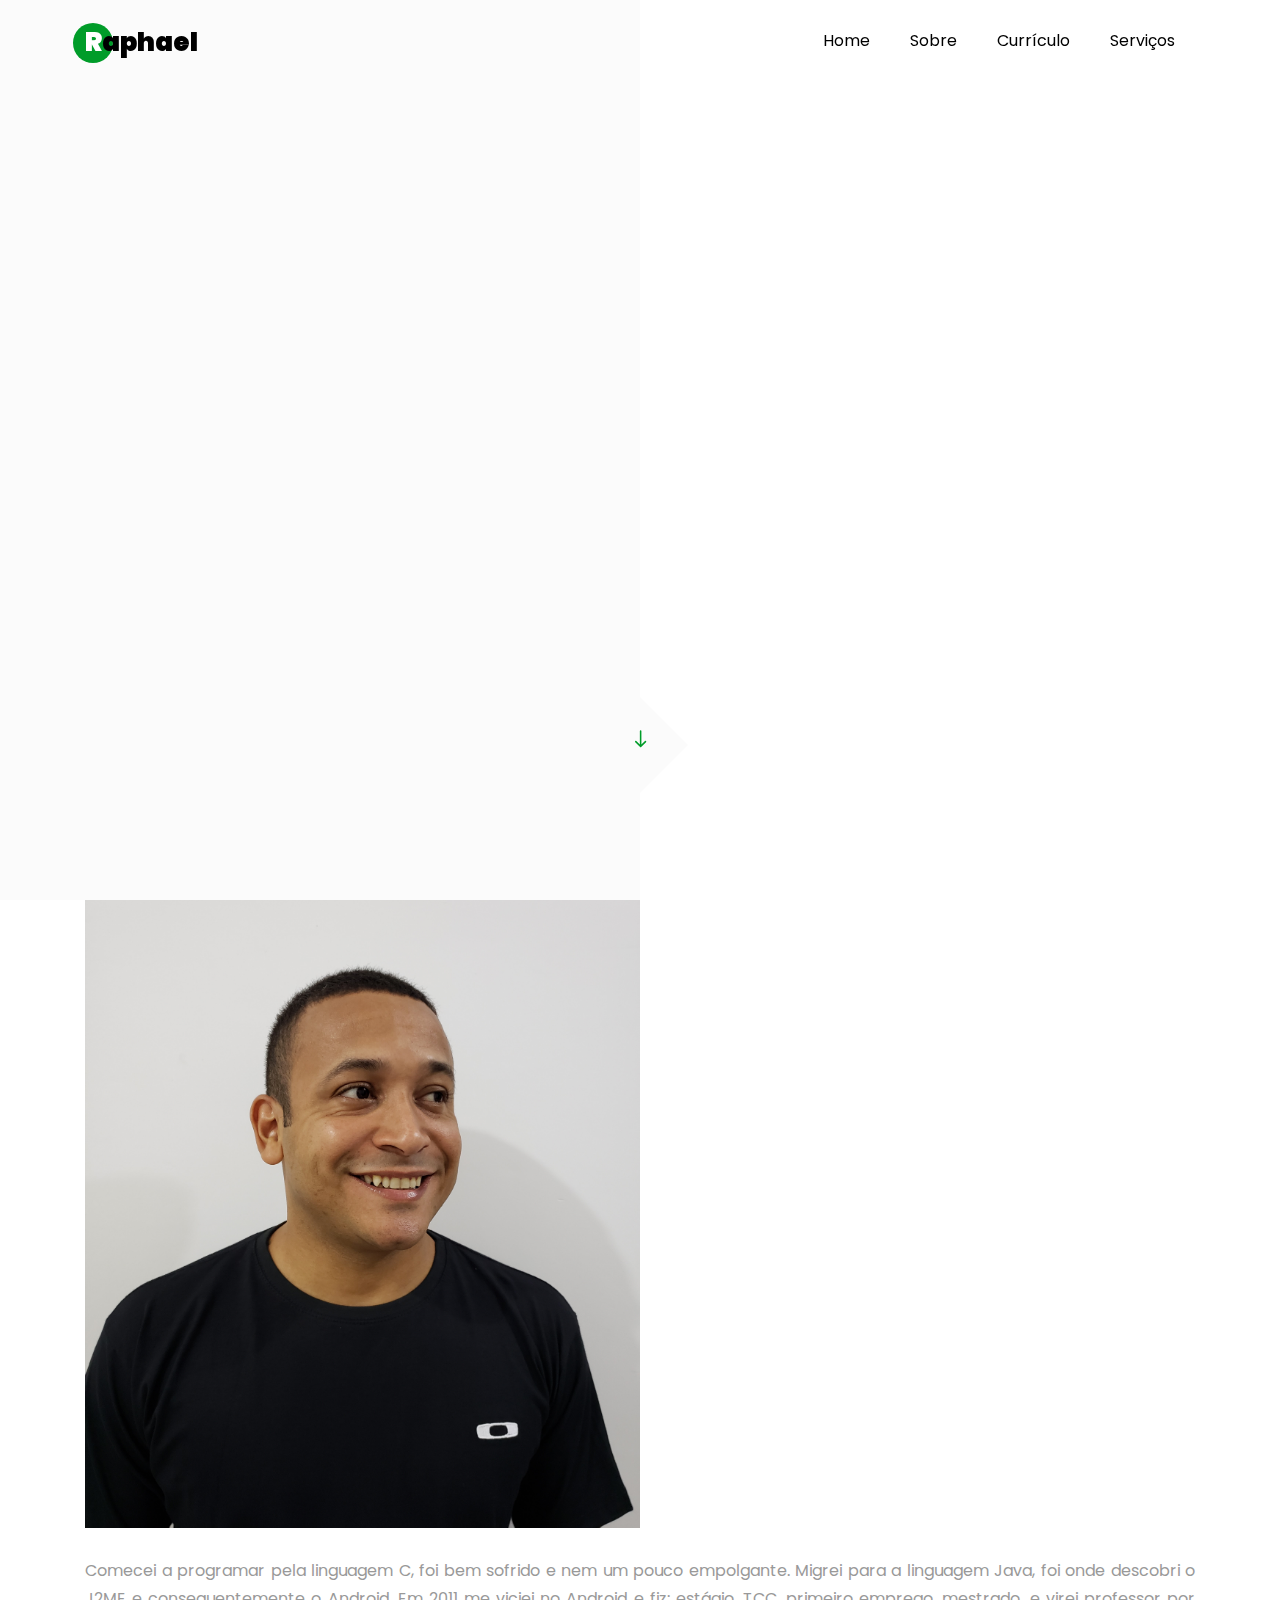
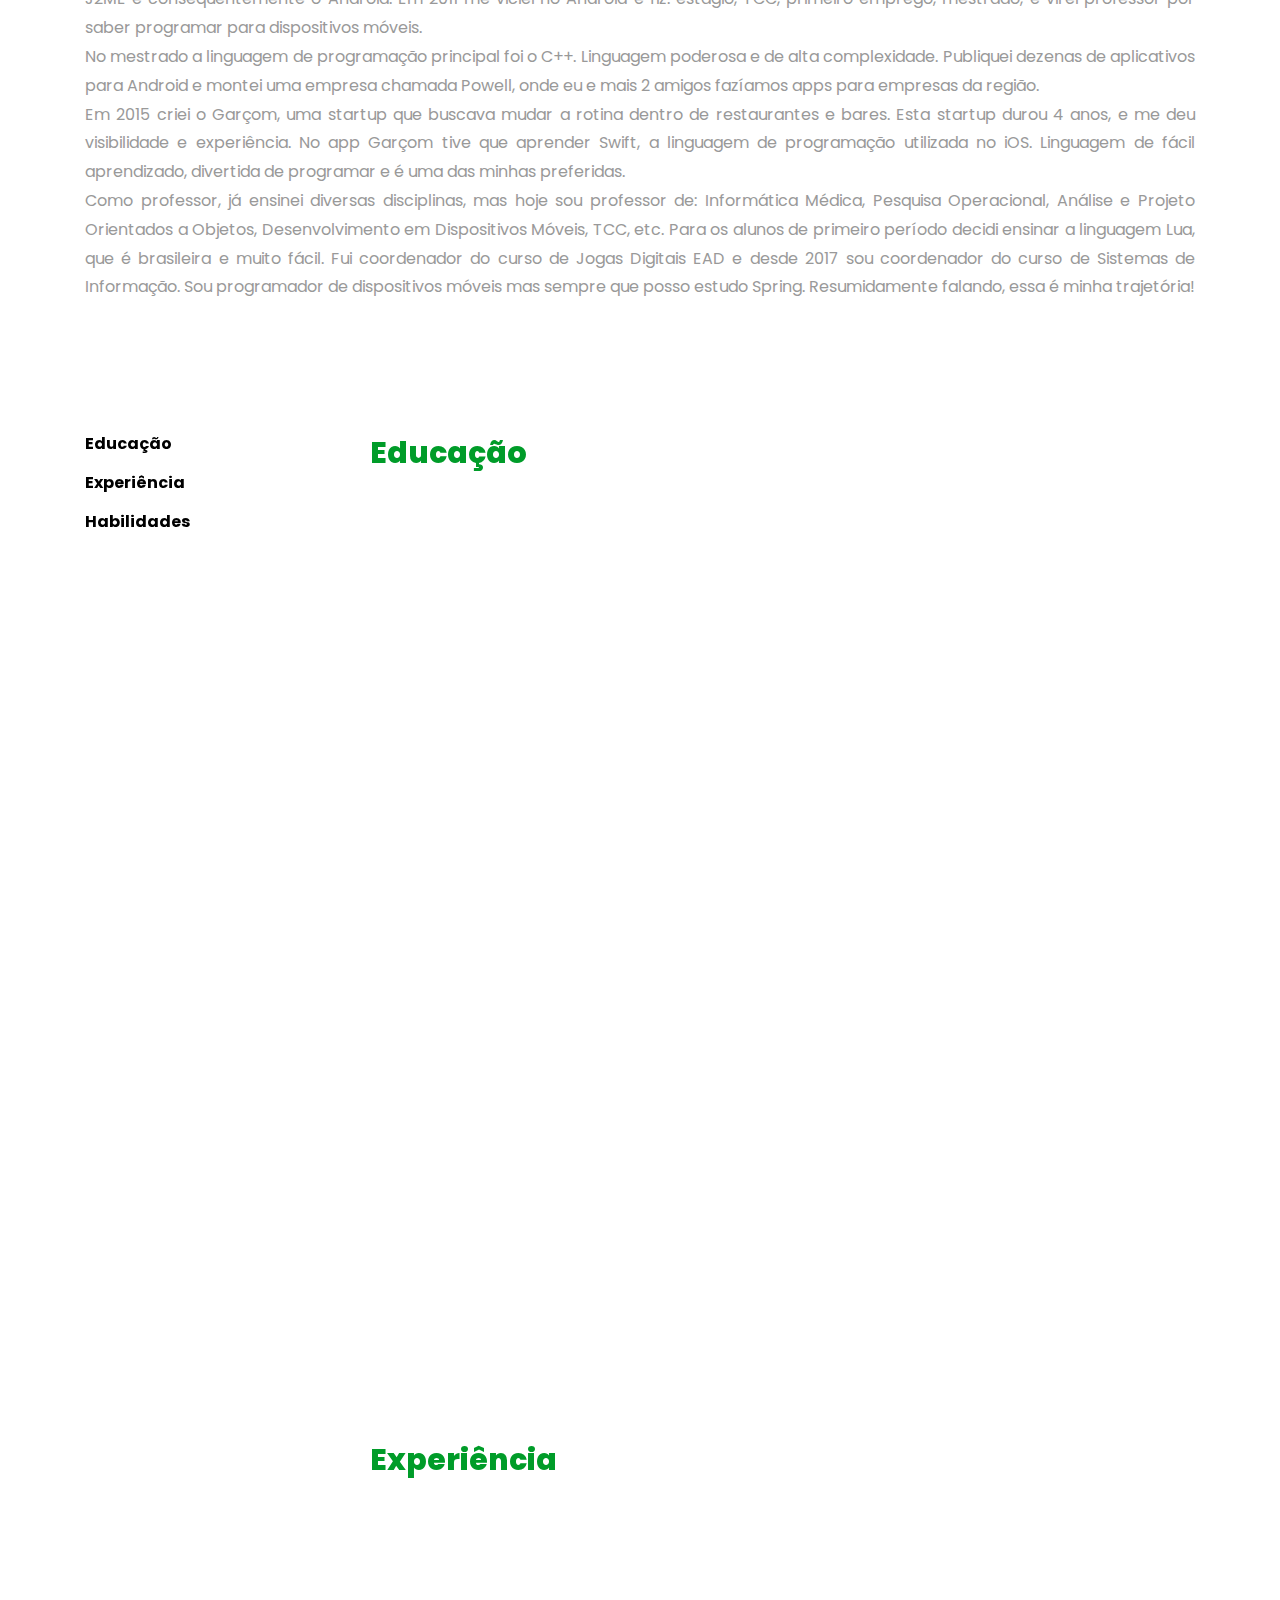
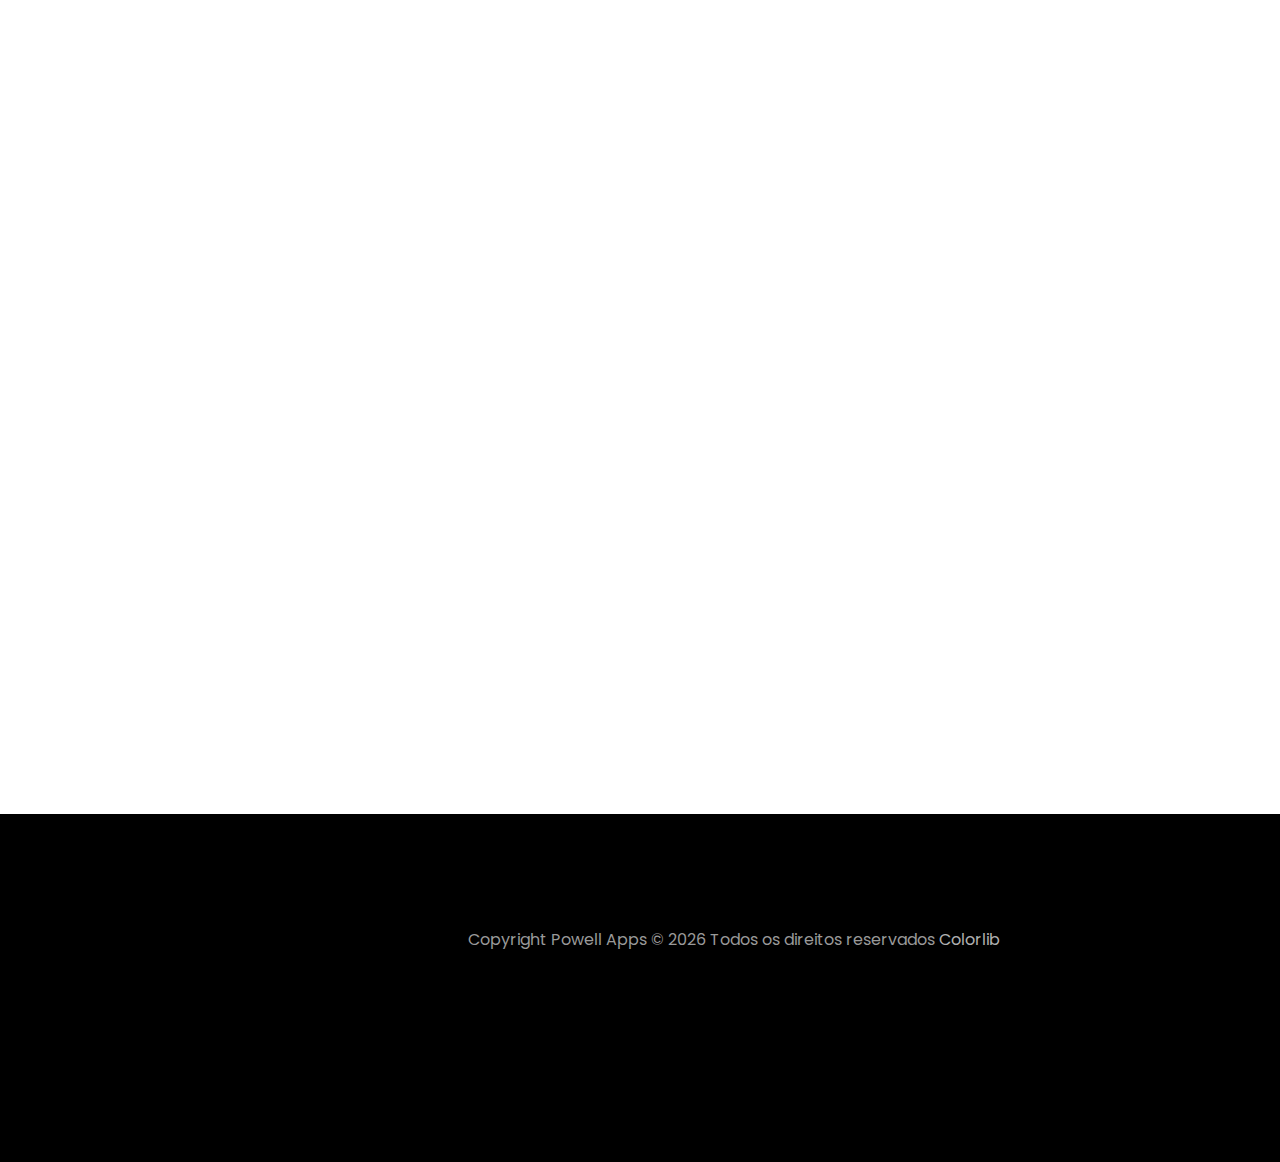
<file: index.html>
<!DOCTYPE html>
<html lang="en">
  <head>
    <title>Raphael Ramos</title>
    <meta charset="utf-8">
    <meta name="viewport" content="width=device-width, initial-scale=1, shrink-to-fit=no">

    <link href="https://fonts.googleapis.com/css?family=Poppins:100,200,300,400,500,600,700,800,900" rel="stylesheet">

    <link rel="stylesheet" href="css/open-iconic-bootstrap.min.css">
    <link rel="stylesheet" href="css/animate.css">

    <link rel="stylesheet" href="css/owl.carousel.min.css">
    <link rel="stylesheet" href="css/owl.theme.default.min.css">
    <link rel="stylesheet" href="css/magnific-popup.css">

    <link rel="stylesheet" href="css/aos.css">

    <link rel="stylesheet" href="css/ionicons.min.css">

    <link rel="stylesheet" href="css/flaticon.css">
    <link rel="stylesheet" href="css/icomoon.css">
    <link rel="stylesheet" href="css/style.css">
  </head>
  <body data-spy="scroll" data-target=".site-navbar-target" data-offset="300">


    <nav class="navbar navbar-expand-lg navbar-dark ftco_navbar ftco-navbar-light site-navbar-target" id="ftco-navbar">
	    <div class="container">
	      <a class="navbar-brand" href="index.html"><span>R</span>aphael</a>
	      <button class="navbar-toggler js-fh5co-nav-toggle fh5co-nav-toggle" type="button" data-toggle="collapse" data-target="#ftco-nav" aria-controls="ftco-nav" aria-expanded="false" aria-label="Toggle navigation">
	        <span class="oi oi-menu"></span> Menu
	      </button>

	      <div class="collapse navbar-collapse" id="ftco-nav">
	        <ul class="navbar-nav nav ml-auto">
	          <li class="nav-item"><a href="#home-section" class="nav-link"><span>Home</span></a></li>
	          <li class="nav-item"><a href="#about-section" class="nav-link"><span>Sobre</span></a></li>
	          <li class="nav-item"><a href="#resume-section" class="nav-link"><span>Currículo</span></a></li>
	          <li class="nav-item"><a href="#services-section" class="nav-link"><span>Serviços</span></a></li>
	        </ul>
	      </div>
	    </div>
	  </nav>
	  <section class="hero-wrap js-fullheight">
      <div class="overlay"></div>
      <div class="container">
        <div class="row no-gutters slider-text js-fullheight justify-content-center align-items-center">
          <div class="col-lg-8 col-md-6 ftco-animate d-flex align-items-center">
          	<div class="text text-center">
          		<span class="subheading">Oi! Eu sou</span>
		  				<h1>Raphael Ramos</h1>
			  				<h2>Sou
								  <span
								     class="txt-rotate"
								     data-period="1000"
							     data-rotate='[ "Aluno", "Professor", "Coordenador", "Programador", "Músico", "Comediante" ]'></span>
								</h2>
							</div>
            </div>
          </div>
        </div>
      </div>
      <div class="mouse">
				<a href="#" class="mouse-icon">
					<div class="mouse-wheel"><span class="ion-ios-arrow-round-down"></span></div>
				</a>
			</div>
    </section>

    <section class="ftco-about img ftco-section ftco-no-pt ftco-no-pb" id="about-section">
    	<div class="container">
    		<div class="row d-flex no-gutters">
    			<div class="col-md-6 col-lg-6 d-flex">
    				<div class="img-about img d-flex align-items-stretch">
    					<div class="overlay"></div>
	    				<div class="img d-flex align-self-stretch align-items-center" style="background-image:url(images/about.jpg);">
	    				</div>
    				</div>
    			</div>
    			<div class="col-md-6 col-lg-6 pl-md-5 py-5">
    				<div class="row justify-content-start pb-3">
		          <div class="col-md-12 heading-section ftco-animate">
		          	<h1 class="big">Sobre</h1>
		            <h2 class="mb-4">Sobre mim</h2>
		            <p>Guitarrista mediano, comediante em sala de aula, aluno de administração no CEDERJ, professor nos cursos de: Medicina, Engenharia de Produção e Sistemas de Informação, coordenador do curso de Sistemas de Informação,
                  programador de apps. Ah! E pai do Arthur.</p>
		            <ul class="about-info mt-4 px-md-0 px-2">
		            	<li class="d-flex"><span>Nome:</span> <span>Raphael Ferreira Ramos</span></li>
		            	<li class="d-flex"><span>Nascimento:</span> <span>30 de novembro 1986</span></li>
		            	<li class="d-flex"><span>Endereço:</span> <span>Coronel Pimenta, 347, centro, Itaperuna-RJ</span></li>
		            	<li class="d-flex"><span>CEP:</span> <span>28300-000</span></li>
		            	<li class="d-flex"><span>Email:</span> <span>raphaelframos@gmail.com</span></li>
		            	<li class="d-flex"><span>Telefone: </span> <span>+55 22 999474728</span></li>
		            </ul>
		          </div>
		        </div>
	        </div>
        </div>

<blockquote>
  <p><br>Comecei a programar pela linguagem C, foi bem sofrido e nem um pouco empolgante. Migrei para a linguagem Java, foi onde descobri o J2ME e consequentemente o Android.
    Em 2011 me viciei no Android e fiz: estágio, TCC, primeiro emprego, mestrado, e virei professor por saber programar para dispositivos móveis. <br> No mestrado a linguagem de programação principal foi o C++.
    Linguagem poderosa e de alta complexidade. Publiquei dezenas de aplicativos para Android e montei uma empresa chamada Powell, onde eu e mais 2 amigos fazíamos apps para empresas da região. <br>Em 2015 criei o Garçom,
    uma startup que buscava mudar a rotina dentro de restaurantes e bares. Esta startup durou 4 anos, e me deu visibilidade e experiência. No app Garçom tive que aprender Swift, a linguagem de programação utilizada no iOS.
    Linguagem de fácil aprendizado, divertida de programar e é uma das minhas preferidas.<br>
    Como professor, já ensinei diversas disciplinas, mas hoje sou professor de: Informática Médica, Pesquisa Operacional, Análise e Projeto Orientados a Objetos, Desenvolvimento em Dispositivos Móveis, TCC, etc.
    Para os alunos de primeiro período decidi ensinar a linguagem Lua, que é brasileira e muito fácil. Fui coordenador do curso de Jogas Digitais EAD e desde 2017 sou coordenador do curso de Sistemas de Informação.
    Sou programador de dispositivos móveis mas sempre que posso estudo Spring. Resumidamente falando, essa é minha trajetória!

  </p>
</blockquote>


    	</div>

    </section>

    <section class="ftco-section ftco-no-pb goto-here" id="resume-section">
    	<div class="container">
    		<div class="row">
    			<div class="col-md-3">
				    <nav id="navi">
					    <ul>
					      <li><a href="#page-1">Educação</a></li>
					      <li><a href="#page-2">Experiência</a></li>
					      <li><a href="#page-3">Habilidades</a></li>
					    </ul>
					  </nav>
					</div>
					<div class="col-md-9">
					  <div id="page-1" class= "page one">
					  	<h2 class="heading">Educação</h2>
					    <div class="resume-wrap d-flex ftco-animate">
					    	<div class="icon d-flex align-items-center justify-content-center">
					    		<span class="flaticon-college-graduation"></span>
					    	</div>
					    	<div class="text pl-3">
		    					<span class="date">2014</span>
		    					<h2>Bacharel em Ciência da Computação</h2>
		    					<span class="position">Universidade Estadual do Norte Fluminense</span>
		    					<p>Maior desafio na educação até hoje. Foi difícil entrar e mais difícil ainda sair da UENF. Hoje me sinto preparado para qualquer desafio graças a graduação.</p>
	    					</div>
	    				</div>
	    				<div class="resume-wrap d-flex ftco-animate">
	    					<div class="icon d-flex align-items-center justify-content-center">
					    		<span class="flaticon-college-graduation"></span>
					    	</div>
					    	<div class="text pl-3">
		    					<span class="date">2016</span>
		    					<h2>Pós-graduado em Gestão Educacional</h2>
		    					<span class="position">UniRedentor</span>
		    					<p>Momento que tive certeza da carreira de professor.</p>
		    				</div>
	    				</div>
	    				<div class="resume-wrap d-flex ftco-animate">
	    					<div class="icon d-flex align-items-center justify-content-center">
					    		<span class="flaticon-college-graduation"></span>
					    	</div>
					    	<div class="text pl-3">
		    					<span class="date">2017</span>
		    					<h2>Mestre em Engenharia de Produção</h2>
		    					<span class="position">Universidade Estadual do Norte Fluminense</span>
		    					<p>Pós-graduação bem traumática. Tudo bem diferente do que imaginei mas no fim deu tudo certo.</p>
		    				</div>
	    				</div>

              <div class="resume-wrap d-flex ftco-animate">
	    					<div class="icon d-flex align-items-center justify-content-center">
					    		<span class="flaticon-college-graduation"></span>
					    	</div>


                <div class="text pl-3">
		    					<span class="date">2019</span>
		    					<h2>Administração</h2>
		    					<span class="position">UFRRJ</span>
		    					<p>Calouro do curso de Administração no Cederj. Muitas habilidades que eu gostaria de aprender, rumo a formatura!</p>
		    				</div>
	    				</div>

					  </div>

					  <div id="page-2" class= "page two">
					  	<h2 class="heading">Experiência</h2>
					    <div class="resume-wrap d-flex ftco-animate">
					    	<div class="icon d-flex align-items-center justify-content-center">
					    		<span class="flaticon-android"></span>
					    	</div>
					    	<div class="text pl-3">
		    					<span class="date">2012</span>
		    					<h2>Estagiário na FDC</h2>
		    					<span class="position">Itaperuna-RJ</span>
		    					<p>Comecei a criar apps ainda na faculdade, e então surgiu a oportunidade para voltar para minha cidade natal. Tempo de muito aprendizado e importante para minha evolução.</p>
		    				</div>
	    				</div>

              <div class="resume-wrap d-flex ftco-animate">
	    					<div class="icon d-flex align-items-center justify-content-center">
					    		<span class="flaticon-android"></span>
					    	</div>
					    	<div class="text pl-3">
		    					<span class="date">2012</span>
		    					<h2>Médico do Sus</h2>
		    					<span class="position">Primeiro app publicado</span>
		    					<p>Médico do sus foi uma piada de mau gosto. Uma brincadeira que teve mais de 10.000 downloads e que com propaganda pagou os $25 da conta de desenvolvedor.</p>
		    				</div>
	    				</div>

	    				<div class="resume-wrap d-flex ftco-animate">
	    					<div class="icon d-flex align-items-center justify-content-center">
					    		<span class="flaticon-android"></span>
					    	</div>
					    	<div class="text pl-3">
		    					<span class="date">2012</span>
		    					<h2>Finanças Simples</h2>
		    					<span class="position">O app mais simples e complexo que publiquei.</span>
		    					<p>Já teve nota 4.5 na google play durante muito tempo, mas que com as atualizações e falta de tempo para responder os usuários caiu bastante. Ainda é meu xodó, mas espero um dia ter tempo para melhorá-lo.</p>
		    				</div>
	    				</div>
	    				<div class="resume-wrap d-flex ftco-animate">
	    					<div class="icon d-flex align-items-center justify-content-center">
					    		<span class="flaticon-android"></span>
					    	</div>
					    	<div class="text pl-3">
		    					<span class="date">2014</span>
		    					<h2>Garçom</h2>
		    					<span class="position">Android</span>
		    					<p>Maior MVP da minha vida, 8 meses de desenvolvimento antes de ser lançado. Belo trabalho, junto com: Rodrigo Mageste e Rafael Barcelos. Aparecemos na Globo e Record, patrocinamos time de futebol e tivemos milhares de clientes.</p>
		    				</div>
	    				</div>
	    				<div class="resume-wrap d-flex ftco-animate">
	    					<div class="icon d-flex align-items-center justify-content-center">
					    		<span class="flaticon-teacher"></span>
					    	</div>
					    	<div class="text pl-3">
		    					<span class="date">2015</span>
		    					<h2>Professor universitário</h2>
		    					<span class="position">UniRedentor</span>
		    					<p>Fui contratado diretamente pelo reitor da faculdade, André Raeli, que dividia uma mesma sala de aula comigo no mestrado. Experiência ímpar.</p>
		    				</div>
	    				</div>

              <div class="resume-wrap d-flex ftco-animate">
                <div class="icon d-flex align-items-center justify-content-center">
                  <span class="flaticon-apple"></span>
                </div>
                <div class="text pl-3">
                  <span class="date">2016</span>
                  <h2>Garçom</h2>
                  <span class="position">iOS</span>
                  <p>Primeiro app desenvolvido em Swift. Adaptação muito rápida. Fiz o app em 2 meses.</p>
                </div>
              </div>

	    				<div class="resume-wrap d-flex ftco-animate">
	    					<div class="icon d-flex align-items-center justify-content-center">
					    		<span class="flaticon-management"></span>
					    	</div>
					    	<div class="text pl-3">
		    					<span class="date">2017</span>
		    					<h2>Coordenador</h2>
		    					<span class="position">UniRedentor</span>
		    					<p>Depois de duas trocas rápidas na coordenação do curso de Sistemas de Informação fui convidado para ser o coordenador. Desafio gigantesco e muito prazeroso.</p>
		    				</div>
	    				</div>

              <div class="resume-wrap d-flex ftco-animate">
	    					<div class="icon d-flex align-items-center justify-content-center">
					    		<span class="flaticon-android"></span>
					    	</div>
					    	<div class="text pl-3">
		    					<span class="date">2020</span>
		    					<h2>Live</h2>
		    					<span class="position">Twitch</span>
		    					<p>Primeira live desenvolvendo em Android. 23/04/2020. Estranho programar com pessoas te observado, mas até que foi legal.</p>
		    				</div>
	    				</div>

              <div class="resume-wrap d-flex ftco-animate">
	    					<div class="icon d-flex align-items-center justify-content-center">
					    		<span class="flaticon-android"></span>
					    	</div>
					    	<div class="text pl-3">
		    					<span class="date">2020</span>
		    					<h2>Hackathon Help</h2>
		    					<span class="position">Desenvolvimento</span>
		    					<p>Primeiro lugar na vertical cooperativismo do hacking help.
                    O HACKING.HELP é um hackathon on-line, criado para desenvolver e reunir soluções para os problemas que nossa sociedade enfrenta como resultado da crise do COVID-19.
O evento é organizado pela equipe HACKING.RIO. 25/05/2020
                    </p>
		    				</div>
	    				</div>

					  </div>
					  <div id="page-3" class= "page three">
					  	<h2 class="heading">Habilidades</h2>

					  	<div class="row">
					  		<div class="col-md-6 animate-box">
									<div class="progress-wrap ftco-animate">
										<h3>Java</h3>
										<div class="progress">
										 	<div class="progress-bar color-1" role="progressbar" aria-valuenow="80"
										  	aria-valuemin="0" aria-valuemax="100" style="width:80%">
										    <span>80%</span>
										  	</div>
										</div>
									</div>
								</div>
								<div class="col-md-6 animate-box">
									<div class="progress-wrap ftco-animate">
										<h3>Kotlin</h3>
										<div class="progress">
										 	<div class="progress-bar color-2" role="progressbar" aria-valuenow="70"
										  	aria-valuemin="0" aria-valuemax="100" style="width:70%">
										    <span>70%</span>
										  	</div>
										</div>
									</div>
								</div>
								<div class="col-md-6 animate-box">
									<div class="progress-wrap ftco-animate">
										<h3>Swift</h3>
										<div class="progress">
										 	<div class="progress-bar color-3" role="progressbar" aria-valuenow="70"
										  	aria-valuemin="0" aria-valuemax="100" style="width:70%">
										    <span>70%</span>
										  	</div>
										</div>
									</div>
								</div>
								<div class="col-md-6 animate-box">
									<div class="progress-wrap ftco-animate">
										<h3>Guidelines</h3>
										<div class="progress">
										 	<div class="progress-bar color-4" role="progressbar" aria-valuenow="90"
										  	aria-valuemin="0" aria-valuemax="100" style="width:90%">
										    <span>90%</span>
										  	</div>
										</div>
									</div>
								</div>
								<div class="col-md-6 animate-box">
									<div class="progress-wrap ftco-animate">
										<h3>C</h3>
										<div class="progress">
										 	<div class="progress-bar color-5" role="progressbar" aria-valuenow="50"
										  	aria-valuemin="0" aria-valuemax="100" style="width:50%">
										    <span>50%</span>
										  	</div>
										</div>
									</div>
								</div>
								<div class="col-md-6 animate-box">
									<div class="progress-wrap ftco-animate">
										<h3>Lua</h3>
										<div class="progress">
										 	<div class="progress-bar color-6" role="progressbar" aria-valuenow="50"
										  	aria-valuemin="0" aria-valuemax="100" style="width:50%">
										    <span>50%</span>
										  	</div>
										</div>
									</div>
								</div>
					  	</div>
					  </div>



            <div class="row">

              <div class="col-md-6 animate-box">
                <div class="progress-wrap ftco-animate">
                  <h3>Criatividade</h3>
                  <div class="progress">
                    <div class="progress-bar color-1" role="progressbar" aria-valuenow="100"
                      aria-valuemin="0" aria-valuemax="100" style="width:100%">
                      <span>100%</span>
                      </div>
                  </div>
                </div>
              </div>

              <div class="col-md-6 animate-box">
                <div class="progress-wrap ftco-animate">
                  <h3>Comunicação</h3>
                  <div class="progress">
                    <div class="progress-bar color-5" role="progressbar" aria-valuenow="100"
                      aria-valuemin="0" aria-valuemax="100" style="width:100%">
                      <span>100%</span>
                      </div>
                  </div>
                </div>
              </div>

              <div class="col-md-6 animate-box">
                <div class="progress-wrap ftco-animate">
                  <h3>Didática</h3>
                  <div class="progress">
                    <div class="progress-bar color-2" role="progressbar" aria-valuenow="90"
                      aria-valuemin="0" aria-valuemax="90" style="width:90%">
                      <span>90%</span>
                      </div>
                  </div>
                </div>
              </div>

              <div class="col-md-6 animate-box">
                <div class="progress-wrap ftco-animate">
                  <h3>Gestão de pessoas</h3>
                  <div class="progress">
                    <div class="progress-bar color-3" role="progressbar" aria-valuenow="80"
                      aria-valuemin="0" aria-valuemax="100" style="width:80%">
                      <span>80%</span>
                      </div>
                  </div>
                </div>
              </div>
              <div class="col-md-6 animate-box">
                <div class="progress-wrap ftco-animate">
                  <h3>Organização</h3>
                  <div class="progress">
                    <div class="progress-bar color-4" role="progressbar" aria-valuenow="80"
                      aria-valuemin="0" aria-valuemax="100" style="width:80%">
                      <span>80%</span>
                      </div>
                  </div>
                </div>
              </div>

              <div class="col-md-6 animate-box">
                <div class="progress-wrap ftco-animate">
                  <h3>Guitarra</h3>
                  <div class="progress">
                    <div class="progress-bar color-6" role="progressbar" aria-valuenow="50"
                      aria-valuemin="0" aria-valuemax="100" style="width:50%">
                      <span>50%</span>
                      </div>
                  </div>
                </div>
              </div>
            </div>
            </div>
					</div>
			  </div>
    	</div>
    </section>

    <i class=".flaticon-teacher"></i>

    <section class="ftco-section" id="services-section">
    	<div class="container-fluid px-md-5">
    		<div class="row justify-content-center py-5 mt-5">
          <div class="col-md-12 heading-section text-center ftco-animate">
          	<h1 class="big big-2">Serviços</h1>
            <h2 class="mb-4">Serviços</h2>
            <p>O que posso fazer...</p>
          </div>
        </div>
    		<div class="row">
					<div class="col-md-4 text-center d-flex ftco-animate">
						<a href="#" class="services-1 shadow">
							<span class="icon">
								<i class="flaticon-android"></i>
							</span>
							<div class="desc">
								<h3 class="mb-5">Android Dev</h3>
								<p>Desenvolvedor Android desde 2012, já desenvolvi e publiquei dezenas de apps. Uma das coisas que mais gosto de fazer!</p>
							</div>
						</a>
					</div>
					<div class="col-md-4 text-center d-flex ftco-animate">
						<a href="#" class="services-1 shadow">
							<span class="icon">
								<i class="flaticon-apple"></i>
							</span>
							<div class="desc">
								<h3 class="mb-5">iOS Dev</h3>
								<p>Virei desenvolvedor iOS em 2016 quando tive que criar um app que já era muito usado no Android para o iOS.</p>
							</div>
						</a>
					</div>
					<div class="col-md-4 text-center d-flex ftco-animate">
						<a href="#" class="services-1 shadow">
							<span class="icon">
								<i class="flaticon-database-storage"></i>
							</span>
							<div class="desc">
								<h3 class="mb-5">Back-end Dev</h3>
								<p>Desenvolvo back-end em Java utilizando a ferramenta Spring Boot.</p>
							</div>
						</a>
					</div>


					<div class="col-md-4 text-center d-flex ftco-animate">
						<a href="#" class="services-1 shadow">
							<span class="icon">
								<i class="flaticon-teacher"></i>
							</span>
							<div class="desc">
								<h3 class="mb-5">Professor</h3>
								<p>Sou professor de diversas matérias no curso de Sistemas de Informação, pesquisa operacional na Engenharia de Produção e Informática Médica no curso de Medicina.</p>
							</div>
						</a>
					</div>
					<div class="col-md-4 text-center d-flex ftco-animate">
						<a href="#" class="services-1 shadow">
							<span class="icon">
								<i class="flaticon-management"></i>
							</span>
							<div class="desc">
								<h3 class="mb-5">Coordenador</h3>
								<p>Fui coordenador do curso tecnólogo em jogos digitais EAD por 2 anos. Hoje sou coordenador do curso de Sistemas de Informação no Centro Universitário Redentor.</p>
							</div>
						</a>
					</div>

          <div class="col-md-4 text-center d-flex ftco-animate">
						<a href="#" class="services-1 shadow">
							<span class="icon">
								<i class="flaticon-guitar"></i>
							</span>
							<div class="desc">
								<h3 class="mb-5">Guitarrista</h3>
								<p>Depois da banda E agora José? e a IDH, agora só toco na igreja e em casa. Toco violão, quero aprender bateria mas ainda me sinto um guitarrista.</p>
							</div>
						</a>
					</div>
				</div>
    	</div>
    </section>

    <footer class="ftco-footer ftco-section">
      <div class="container">

        <div class="row">
          <div class="col-md-12 text-center">

            <ul class="ftco-footer-social list-unstyled float-md-left float-lft mt-5">
              <li class="ftco-animate fadeInUp ftco-animated"><a href="https://www.linkedin.com/in/raphaelframos/"><span class="icon-linkedin"></span></a></li>
            <li class="ftco-animate fadeInUp ftco-animated"><a href="https://github.com/raphaelframos"><span class="icon-github"></span></a></li>
            <li class="ftco-animate fadeInUp ftco-animated"><a href="https://www.instagram.com/raphaelframos/"><span class="icon-instagram"></span></a></li>
            </ul>

            <!-- Link back to Colorlib can't be removed. Template is licensed under CC BY 3.0. -->
  Copyright Powell Apps &copy; <script>document.write(new Date().getFullYear());</script> Todos os direitos reservados <a href="https://colorlib.com" target="_blank">Colorlib</a>
  <!-- Link back to Colorlib can't be removed. Template is licensed under CC BY 3.0. -->
          </div>
        </div>
      </div>
    </footer>



  <!-- loader -->
  <div id="ftco-loader" class="show fullscreen"><svg class="circular" width="48px" height="48px"><circle class="path-bg" cx="24" cy="24" r="22" fill="none" stroke-width="4" stroke="#eeeeee"/><circle class="path" cx="24" cy="24" r="22" fill="none" stroke-width="4" stroke-miterlimit="10" stroke="#F96D00"/></svg></div>


  <script src="js/jquery.min.js"></script>
  <script src="js/jquery-migrate-3.0.1.min.js"></script>
  <script src="js/popper.min.js"></script>
  <script src="js/bootstrap.min.js"></script>
  <script src="js/jquery.easing.1.3.js"></script>
  <script src="js/jquery.waypoints.min.js"></script>
  <script src="js/jquery.stellar.min.js"></script>
  <script src="js/owl.carousel.min.js"></script>
  <script src="js/jquery.magnific-popup.min.js"></script>
  <script src="js/aos.js"></script>
  <script src="js/jquery.animateNumber.min.js"></script>
  <script src="js/scrollax.min.js"></script>

  <script src="js/main.js"></script>

  </body>
</html>
</file>
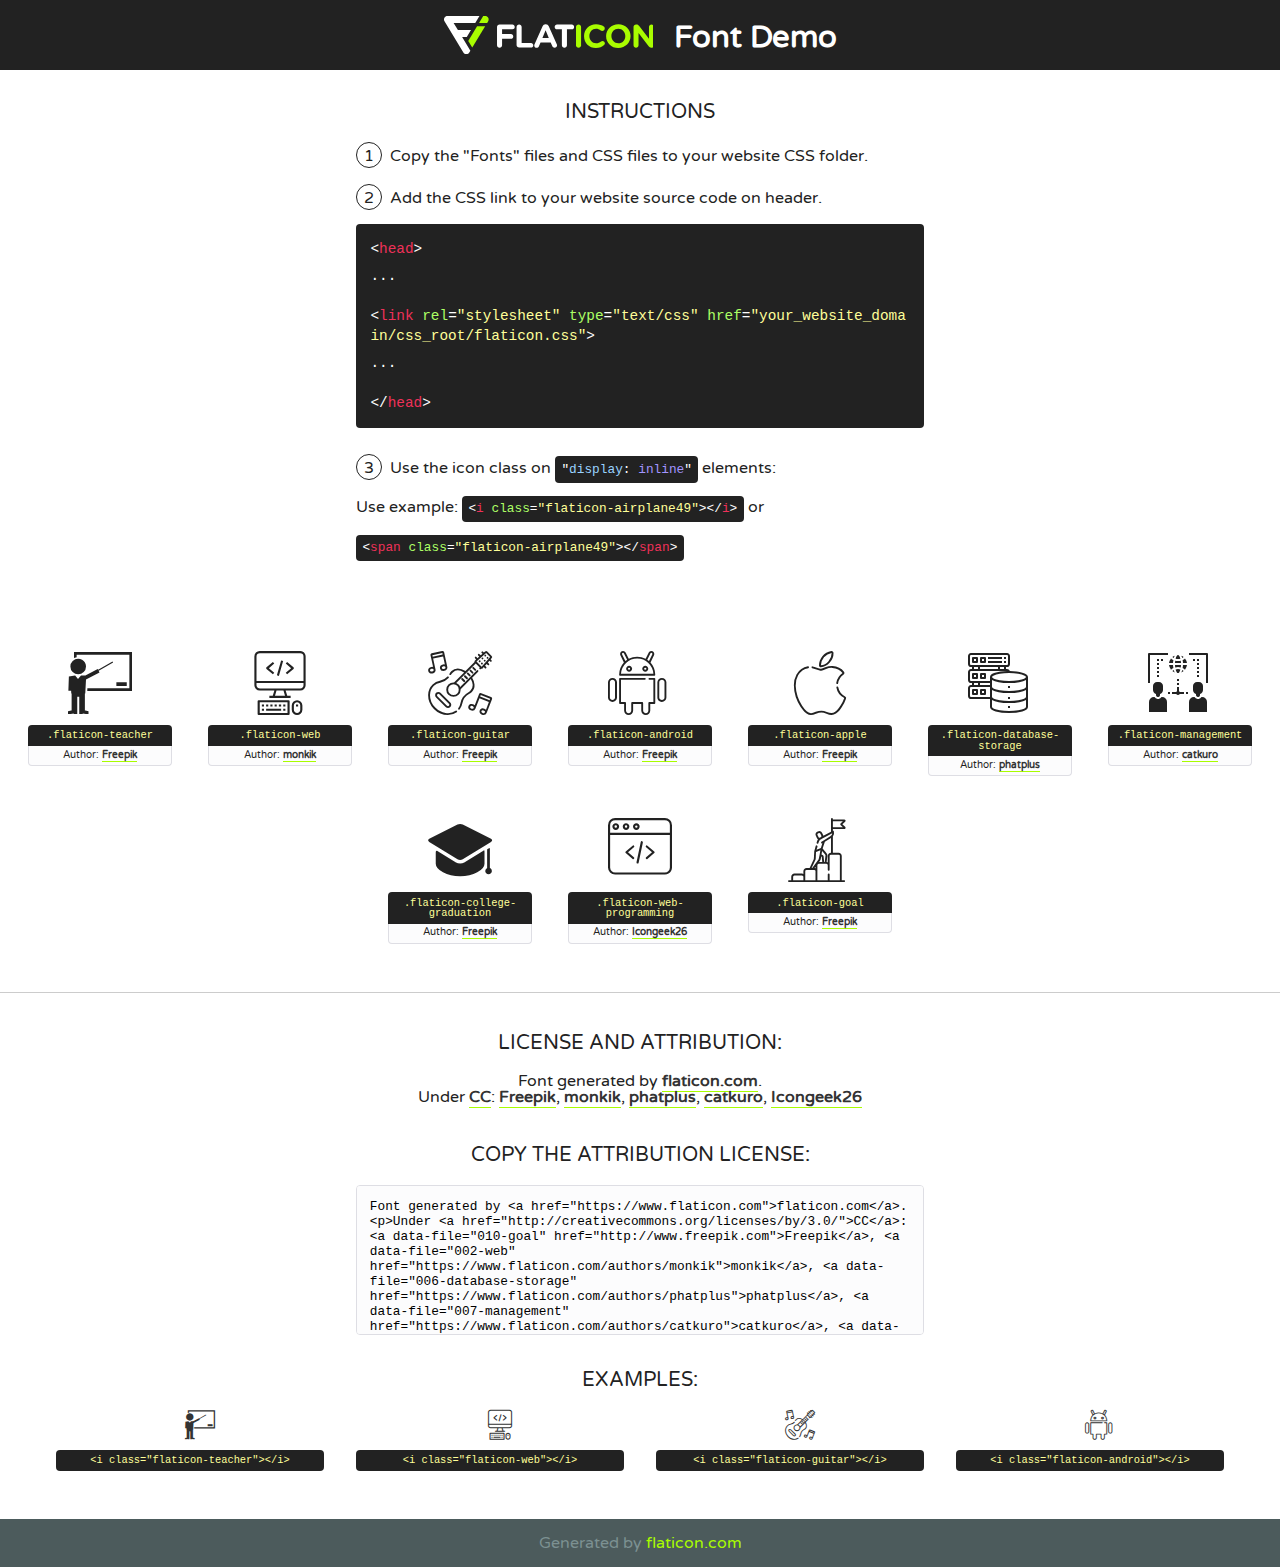
<file: fonts/flaticon/font/flaticon.html>
<!DOCTYPE html>
<!--
  Flaticon icon font: Flaticon
  Creation date: 12/06/2020 02:17
-->
<html>
<!DOCTYPE html>
<html>

<head>
    <title>Flaticon WebFont</title>
    <link href="http://fonts.googleapis.com/css?family=Varela+Round" rel="stylesheet" type="text/css" />
    <link rel="stylesheet" type="text/css" href="flaticon.css">
    <meta charset="UTF-8">
    <style>
    html, body, div, span, applet, object, iframe,
    h1, h2, h3, h4, h5, h6, p, blockquote, pre,
    a, abbr, acronym, address, big, cite, code,
    del, dfn, em, img, ins, kbd, q, s, samp,
    small, strike, strong, sub, sup, tt, var,
    b, u, i, center,
    dl, dt, dd, ol, ul, li,
    fieldset, form, label, legend,
    table, caption, tbody, tfoot, thead, tr, th, td,
    article, aside, canvas, details, embed, 
    figure, figcaption, footer, header, hgroup, 
    menu, nav, output, ruby, section, summary,
    time, mark, audio, video {
        margin: 0;
        padding: 0;
        border: 0;
        font-size: 100%;
        font: inherit;
        vertical-align: baseline;
    }
    /* HTML5 display-role reset for older browsers */
    article, aside, details, figcaption, figure, 
    footer, header, hgroup, menu, nav, section {
        display: block;
    }
    body {
        line-height: 1;
    }
    ol, ul {
        list-style: none;
    }
    blockquote, q {
        quotes: none;
    }
    blockquote:before, blockquote:after,
    q:before, q:after {
        content: '';
        content: none;
    }
    table {
        border-collapse: collapse;
        border-spacing: 0;
    }
    body {
        font-family: 'Varela Round', Helvetica, Arial, sans-serif;
        font-size: 16px;
        color: #222;
    }
    a {
        color: #333;
        border-bottom: 1px solid #a9fd00;
        font-weight: bold;
        text-decoration: none;
    }
    * {
        -moz-box-sizing: border-box;
        -webkit-box-sizing: border-box;
        box-sizing: border-box;
        margin: 0;
        padding: 0;
    }
    [class^="flaticon-"]:before, [class*=" flaticon-"]:before, [class^="flaticon-"]:after, [class*=" flaticon-"]:after {
        font-family: Flaticon;
        font-size: 30px;
        font-style: normal;
        margin-left: 20px;
        color: #333;
    }
    .wrapper {
        max-width: 600px;
        margin: auto;
        padding: 0 1em;
    }
    .title {
        font-size: 1.25em;
        text-align: center;
        margin-bottom: 1em;
        text-transform: uppercase;
    }
    header {
        text-align: center;
        background-color: #222;
        color: #fff;
        padding: 1em;
    }
    header .logo {
        width: 210px;
        height: 38px;
        display: inline-block;
        vertical-align: middle;
        margin-right: 1em;
        border: none;
    }
    header strong {
        font-size: 1.95em;
        font-weight: bold;
        vertical-align: middle;
        margin-top: 5px;
        display: inline-block;
    }
    .demo {
        margin: 2em auto;
        line-height: 1.25em;
    }
    .demo ul li {
        margin-bottom: 1em;
    }
    .demo ul li .num {
        color: #222;
        border-radius: 20px;
        display: inline-block;
        width: 26px;
        padding: 3px;
        height: 26px;
        text-align: center;
        margin-right: 0.5em;
        border: 1px solid #222;
    }
    .demo ul li code {
        background-color: #222;
        border-radius: 4px;
        padding: 0.25em 0.5em;
        display: inline-block;
        color: #fff;
        font-family: Consolas,Monaco,Lucida Console,Liberation Mono,DejaVu Sans Mono,Bitstream Vera Sans Mono,Courier New, monospace;
        font-weight: lighter;
        margin-top: 1em;
        font-size: 0.8em;
        word-break: break-all;
    }
    .demo ul li code.big {
        padding: 1em;
        font-size: 0.9em;
    }
    .demo ul li code .red {
        color: #EF3159;
    }
    .demo ul li code .green {
        color: #ACFF65;
    }
    .demo ul li code .yellow {
        color: #FFFF99;
    }
    .demo ul li code .blue {
        color: #99D3FF;
    }
    .demo ul li code .purple {
        color: #A295FF;
    }
    .demo ul li code .dots {
        margin-top: 0.5em;
        display: block;
    }
    #glyphs {
        border-bottom: 1px solid #ccc;
        padding: 2em 0;
        text-align: center;
    }
    .glyph {
        display: inline-block;
        width: 9em;
        margin: 1em;
        text-align: center;
        vertical-align: top;
        background: #FFF;
    }
    .glyph .glyph-icon {
        padding: 10px;
        display: block;
        font-family:"Flaticon";
        font-size: 64px;
        line-height: 1;
    }
    .glyph .glyph-icon:before {
        font-size: 64px;
        color: #222;
        margin-left: 0;
    }
    .class-name {
        font-size: 0.65em;
        background-color: #222;
        color: #fff;
        border-radius: 4px 4px 0 0;
        padding: 0.5em;
        color: #FFFF99;
        font-family: Consolas,Monaco,Lucida Console,Liberation Mono,DejaVu Sans Mono,Bitstream Vera Sans Mono,Courier New, monospace;
    }
    .author-name {
        font-size: 0.6em;
        background-color: #fcfcfd;
        border: 1px solid #DEDEE4;
        border-top: 0;
        border-radius: 0 0 4px 4px;
        padding: 0.5em;
    }
    .class-name:last-child {
        font-size: 10px;
        color:#888;
    }
    .class-name:last-child a {
        font-size: 10px;
        color:#555;
    }
    .class-name:last-child a:hover {
        color:#a9fd00;
    }
    .glyph > input {
        display: block;
        width: 100px;
        margin: 5px auto;
        text-align: center;
        font-size: 12px;
        cursor: text;
    }
    .glyph > input.icon-input {
        font-family:"Flaticon";
        font-size: 16px;
        margin-bottom: 10px;
    }
    .attribution .title {
        margin-top: 2em;
    }
    .attribution textarea {
        background-color: #fcfcfd;
        padding: 1em;
        border: none;
        box-shadow: none;
        border: 1px solid #DEDEE4;
        border-radius: 4px;
        resize: none;
        width: 100%;
        height: 150px;
        font-size: 0.8em;
        font-family: Consolas,Monaco,Lucida Console,Liberation Mono,DejaVu Sans Mono,Bitstream Vera Sans Mono,Courier New, monospace;
        -webkit-appearance: none;
    }
    .iconsuse {
        margin: 2em auto;
        text-align: center;
        max-width: 1200px;
    }
    .iconsuse:after {
        content: '';
        display: table;
        clear: both;
    }
    .iconsuse .image {
        float: left;
        width: 25%;
        padding: 0 1em;
    }
    .iconsuse .image p {
        margin-bottom: 1em;
    }
    .iconsuse .image span {
        display: block;
        font-size: 0.65em;
        background-color: #222;
        color: #fff;
        border-radius: 4px;
        padding: 0.5em;
        color: #FFFF99;
        margin-top: 1em;
        font-family: Consolas,Monaco,Lucida Console,Liberation Mono,DejaVu Sans Mono,Bitstream Vera Sans Mono,Courier New, monospace;
    }
    #footer {
        text-align: center;
        background-color: #4C5B5C;
        color: #7c9192;
        padding: 1em;
    }
    #footer a {
        border: none;
        color: #a9fd00;
        font-weight: normal;
    }
    @media (max-width: 960px) {
        .iconsuse .image {
            width: 50%;
        }
    }
    @media (max-width: 560px) {
        .iconsuse .image {
            width: 100%;
        }
    }
    </style>
</head>

<body class="characters-off">

    <header>
        <a href="https://www.flaticon.com" target="_blank" class="logo">
            <svg version="1.1" xmlns="http://www.w3.org/2000/svg" xmlns:xlink="http://www.w3.org/1999/xlink" xmlns:a="http://ns.adobe.com/AdobeSVGViewerExtensions/3.0/" viewBox="0 0 560.875 102.036" enable-background="new 0 0 560.875 102.036" xml:space="preserve">
                <defs>
                </defs>
                <g>
                    <g class="letters">
                        <path fill="#ffffff" d="M141.596,29.675c0-3.777,2.985-6.767,6.764-6.767h34.438c3.426,0,6.15,2.728,6.15,6.15
                        c0,3.43-2.724,6.149-6.15,6.149h-27.674v13.091h23.719c3.429,0,6.151,2.724,6.151,6.15c0,3.43-2.723,6.149-6.151,6.149h-23.719
                        v17.574c0,3.773-2.986,6.761-6.764,6.761c-3.779,0-6.764-2.989-6.764-6.761V29.675z"></path>
                        <path fill="#ffffff" d="M193.844,29.149c0-3.781,2.985-6.767,6.764-6.767c3.776,0,6.763,2.985,6.763,6.767v42.957h25.039
                        c3.426,0,6.149,2.726,6.149,6.153c0,3.425-2.723,6.15-6.149,6.15h-31.802c-3.779,0-6.764-2.986-6.764-6.768V29.149z"></path>
                        <path fill="#ffffff" d="M241.891,75.71l21.438-48.407c1.492-3.341,4.215-5.357,7.906-5.357h0.792
                        c3.686,0,6.323,2.017,7.815,5.357l21.439,48.407c0.436,0.967,0.701,1.845,0.701,2.723c0,3.602-2.809,6.501-6.414,6.501
                        c-3.161,0-5.269-1.845-6.499-4.655l-4.132-9.661h-27.059l-4.301,10.102c-1.144,2.631-3.426,4.214-6.237,4.214
                        c-3.517,0-6.24-2.81-6.24-6.325C241.1,77.64,241.451,76.677,241.891,75.71z M279.932,58.666l-8.521-20.297l-8.526,20.297H279.932
                        z"></path>
                        <path fill="#ffffff" d="M314.864,35.387H301.86c-3.429,0-6.239-2.813-6.239-6.238c0-3.429,2.811-6.24,6.239-6.24h39.533
                        c3.426,0,6.237,2.811,6.237,6.24c0,3.425-2.811,6.238-6.237,6.238h-13.001v42.785c0,3.773-2.99,6.761-6.764,6.761
                        c-3.779,0-6.764-2.989-6.764-6.761V35.387z"></path>
                        <path fill="#A9FD00" d="M352.615,29.149c0-3.781,2.985-6.767,6.767-6.767c3.774,0,6.761,2.985,6.761,6.767v49.024
                        c0,3.773-2.987,6.761-6.761,6.761c-3.781,0-6.767-2.989-6.767-6.761V29.149z"></path>
                        <path fill="#A9FD00" d="M374.132,53.836v-0.179c0-17.481,13.178-31.801,32.065-31.801c9.22,0,15.459,2.458,20.557,6.238
                        c1.402,1.054,2.637,2.985,2.637,5.357c0,3.692-2.985,6.59-6.681,6.59c-1.845,0-3.071-0.702-4.044-1.319
                        c-3.776-2.813-7.729-4.393-12.562-4.393c-10.364,0-17.831,8.611-17.831,19.154v0.173c0,10.542,7.291,19.329,17.831,19.329
                        c5.715,0,9.492-1.756,13.359-4.834c1.049-0.874,2.458-1.491,4.039-1.491c3.429,0,6.325,2.813,6.325,6.236
                        c0,2.106-1.056,3.78-2.282,4.834c-5.539,4.834-12.036,7.733-21.878,7.733C387.572,85.464,374.132,71.493,374.132,53.836z"></path>
                        <path fill="#A9FD00" d="M433.009,53.836v-0.179c0-17.481,13.79-31.801,32.766-31.801c18.981,0,32.592,14.143,32.592,31.628v0.173
                        c0,17.483-13.785,31.807-32.769,31.807C446.625,85.464,433.009,71.32,433.009,53.836z M484.224,53.836v-0.179
                        c0-10.539-7.725-19.326-18.626-19.326c-10.893,0-18.449,8.611-18.449,19.154v0.173c0,10.542,7.73,19.329,18.626,19.329
                        C476.676,72.986,484.224,64.378,484.224,53.836z"></path>
                        <path fill="#A9FD00" d="M506.233,29.321c0-3.774,2.99-6.763,6.767-6.763h1.401c3.252,0,5.183,1.583,7.029,3.953l26.093,34.265
                        V29.059c0-3.692,2.99-6.677,6.681-6.677c3.683,0,6.671,2.985,6.671,6.677v48.934c0,3.78-2.987,6.765-6.764,6.765h-0.436
                        c-3.257,0-5.188-1.581-7.034-3.953l-27.056-35.492v32.944c0,3.687-2.985,6.676-6.678,6.676c-3.683,0-6.673-2.989-6.673-6.676
                        V29.321z"></path>
                    </g>
                    <g class="insignia">
                        <path fill="#ffffff" d="M48.372,56.137h12.517l11.156-18.537H37.186L25.688,18.539h57.825L94.668,0H9.271
                        C5.925,0,2.842,1.801,1.198,4.716c-1.644,2.907-1.593,6.482,0.134,9.343l50.38,83.501c1.678,2.781,4.689,4.476,7.938,4.476
                        c3.246,0,6.257-1.695,7.935-4.476l2.898-4.804L48.372,56.137z"></path>
                        <g class="i">
                            <path fill="#A9FD00" d="M93.575,18.539h0.031v0.004l21.652,0.004l2.705-4.488c1.727-2.861,1.778-6.436,0.133-9.343
                            C116.454,1.801,113.371,0,110.026,0h-5.294L93.575,18.539z"></path>
                            <polygon fill="#A9FD00" points="88.291,27.356 64.725,66.486 75.519,84.404 109.942,27.356"></polygon>
                        </g>
                    </g>
                </g>
            </svg>
        </a>
        <strong>Font Demo</strong>
    </header>


    <section class="demo wrapper">

        <p class="title">Instructions</p>

        <ul>
            <li>
                <span class="num">1</span>Copy the "Fonts" files and CSS files to your website CSS folder.
            </li>
            <li>
                <span class="num">2</span>Add the CSS link to your website source code on header.
                <code class="big">
                    &lt;<span class="red">head</span>&gt;
                    <br/><span class="dots">...</span>
                    <br/>&lt;<span class="red">link</span> <span class="green">rel</span>=<span class="yellow">"stylesheet"</span> <span class="green">type</span>=<span class="yellow">"text/css"</span> <span class="green">href</span>=<span class="yellow">"your_website_domain/css_root/flaticon.css"</span>&gt;
                    <br/><span class="dots">...</span>
                    <br/>&lt;/<span class="red">head</span>&gt;
                </code>
            </li>

            <li>
                <p>
                    <span class="num">3</span>Use the icon class on <code>"<span class="blue">display</span>:<span class="purple"> inline</span>"</code> elements:
                    <br />
                    Use example: <code>&lt;<span class="red">i</span> <span class="green">class</span>=<span class="yellow">&quot;flaticon-airplane49&quot;</span>&gt;&lt;/<span class="red">i</span>&gt;</code> or <code>&lt;<span class="red">span</span> <span class="green">class</span>=<span class="yellow">&quot;flaticon-airplane49&quot;</span>&gt;&lt;/<span class="red">span</span>&gt;</code>
            </li>
        </ul>

    </section>




   <section id="glyphs">          
    
      
        <div class="glyph"><div class="glyph-icon flaticon-teacher"></div>
            <div class="class-name">.flaticon-teacher</div>
            <div class="author-name">Author: <a data-file="001-teacher" href="http://www.freepik.com">Freepik</a> </div> 
        </div>        
        
        <div class="glyph"><div class="glyph-icon flaticon-web"></div>
            <div class="class-name">.flaticon-web</div>
            <div class="author-name">Author: <a data-file="002-web" href="https://www.flaticon.com/authors/monkik">monkik</a> </div> 
        </div>        
        
        <div class="glyph"><div class="glyph-icon flaticon-guitar"></div>
            <div class="class-name">.flaticon-guitar</div>
            <div class="author-name">Author: <a data-file="003-guitar" href="http://www.freepik.com">Freepik</a> </div> 
        </div>        
        
        <div class="glyph"><div class="glyph-icon flaticon-android"></div>
            <div class="class-name">.flaticon-android</div>
            <div class="author-name">Author: <a data-file="004-android" href="http://www.freepik.com">Freepik</a> </div> 
        </div>        
        
        <div class="glyph"><div class="glyph-icon flaticon-apple"></div>
            <div class="class-name">.flaticon-apple</div>
            <div class="author-name">Author: <a data-file="005-apple" href="http://www.freepik.com">Freepik</a> </div> 
        </div>        
        
        <div class="glyph"><div class="glyph-icon flaticon-database-storage"></div>
            <div class="class-name">.flaticon-database-storage</div>
            <div class="author-name">Author: <a data-file="006-database-storage" href="https://www.flaticon.com/authors/phatplus">phatplus</a> </div> 
        </div>        
        
        <div class="glyph"><div class="glyph-icon flaticon-management"></div>
            <div class="class-name">.flaticon-management</div>
            <div class="author-name">Author: <a data-file="007-management" href="https://www.flaticon.com/authors/catkuro">catkuro</a> </div> 
        </div>        
        
        <div class="glyph"><div class="glyph-icon flaticon-college-graduation"></div>
            <div class="class-name">.flaticon-college-graduation</div>
            <div class="author-name">Author: <a data-file="008-college-graduation" href="http://www.freepik.com">Freepik</a> </div> 
        </div>        
        
        <div class="glyph"><div class="glyph-icon flaticon-web-programming"></div>
            <div class="class-name">.flaticon-web-programming</div>
            <div class="author-name">Author: <a data-file="009-web-programming" href="https://www.flaticon.com/authors/icongeek26">Icongeek26</a> </div> 
        </div>        
        
        <div class="glyph"><div class="glyph-icon flaticon-goal"></div>
            <div class="class-name">.flaticon-goal</div>
            <div class="author-name">Author: <a data-file="010-goal" href="http://www.freepik.com">Freepik</a> </div> 
        </div>        
        

    </section>



    <section class="attribution wrapper"   style="text-align:center;">

      <div class="title">License and attribution:</div><div class="attrDiv">Font generated by <a href="https://www.flaticon.com">flaticon.com</a>. <div><p>Under <a href="http://creativecommons.org/licenses/by/3.0/">CC</a>: <a data-file="010-goal" href="http://www.freepik.com">Freepik</a>, <a data-file="002-web" href="https://www.flaticon.com/authors/monkik">monkik</a>, <a data-file="006-database-storage" href="https://www.flaticon.com/authors/phatplus">phatplus</a>, <a data-file="007-management" href="https://www.flaticon.com/authors/catkuro">catkuro</a>, <a data-file="009-web-programming" href="https://www.flaticon.com/authors/icongeek26">Icongeek26</a></p>  </div>
      </div>
      <div class="title">Copy the Attribution License:</div>

    <textarea onclick="this.focus();this.select();">Font generated by &lt;a href=&quot;https://www.flaticon.com&quot;&gt;flaticon.com&lt;/a&gt;. <p>Under <a href="http://creativecommons.org/licenses/by/3.0/">CC</a>: <a data-file="010-goal" href="http://www.freepik.com">Freepik</a>, <a data-file="002-web" href="https://www.flaticon.com/authors/monkik">monkik</a>, <a data-file="006-database-storage" href="https://www.flaticon.com/authors/phatplus">phatplus</a>, <a data-file="007-management" href="https://www.flaticon.com/authors/catkuro">catkuro</a>, <a data-file="009-web-programming" href="https://www.flaticon.com/authors/icongeek26">Icongeek26</a></p>  
     </textarea>

    </section>

    <section class="iconsuse">

          <div class="title">Examples:</div>            
             
            <div class="image">
                <p>
                    <i class="glyph-icon flaticon-teacher"></i> 
                    <span>&lt;i class=&quot;flaticon-teacher&quot;&gt;&lt;/i&gt;</span>
                </p>
            </div>
            
            <div class="image">
                <p>
                    <i class="glyph-icon flaticon-web"></i> 
                    <span>&lt;i class=&quot;flaticon-web&quot;&gt;&lt;/i&gt;</span>
                </p>
            </div>
            
            <div class="image">
                <p>
                    <i class="glyph-icon flaticon-guitar"></i> 
                    <span>&lt;i class=&quot;flaticon-guitar&quot;&gt;&lt;/i&gt;</span>
                </p>
            </div>
            
            <div class="image">
                <p>
                    <i class="glyph-icon flaticon-android"></i> 
                    <span>&lt;i class=&quot;flaticon-android&quot;&gt;&lt;/i&gt;</span>
                </p>
            </div>
                       
        </div>
                            
    </section>

<div id="footer">
    <div>Generated by <a href="https://www.flaticon.com">flaticon.com</a>
    </div>
</div>



</body>
</html>
</file>
<file: css/flaticon.css>
/*
  	Flaticon icon font: Flaticon
  	Creation date: 04/01/2019 13:45
  	*/


@font-face {
  font-family: "Flaticon";
  src: url("../fonts/flaticon/font/Flaticon.eot");
  src: url("../fonts/flaticon/font/Flaticon.eot?#iefix") format("embedded-opentype"),
       url("../fonts/flaticon/font/Flaticon.woff") format("woff"),
       url("../fonts/flaticon/font/Flaticon.ttf") format("truetype"),
       url("../fonts/flaticon/font/Flaticon.svg#Flaticon") format("svg");
  font-weight: normal;
  font-style: normal;
}

@media screen and (-webkit-min-device-pixel-ratio:0) {
  @font-face {
    font-family: "Flaticon";
    src: url("../fonts/flaticon/font/Flaticon.svg#Flaticon") format("svg");
  }
}

[class^="flaticon-"]:before, [class*=" flaticon-"]:before,
[class^="flaticon-"]:after, [class*=" flaticon-"]:after {
  font-family: Flaticon;
  font-style: normal;
  font-weight: normal;
  font-variant: normal;
  text-transform: none;
  line-height: 1;

  /* Better Font Rendering =========== */
  -webkit-font-smoothing: antialiased;
  -moz-osx-font-smoothing: grayscale;
}

.flaticon-teacher:before { content: "\f100"; }
.flaticon-web:before { content: "\f101"; }
.flaticon-guitar:before { content: "\f102"; }
.flaticon-android:before { content: "\f103"; }
.flaticon-apple:before { content: "\f104"; }
.flaticon-database-storage:before { content: "\f105"; }
.flaticon-management:before { content: "\f106"; }
.flaticon-college-graduation:before { content: "\f107"; }
.flaticon-web-programming:before { content: "\f108"; }
.flaticon-goal:before { content: "\f109"; }
</file>
<file: css/icomoon.css>
@font-face {
  font-family: 'icomoon';
  src:  url('../fonts/icomoon/icomoon.eot?6tt51o');
  src:  url('../fonts/icomoon/icomoon.eot?6tt51o#iefix') format('embedded-opentype'),
    url('../fonts/icomoon/icomoon.ttf?6tt51o') format('truetype'),
    url('../fonts/icomoon/icomoon.woff?6tt51o') format('woff'),
    url('../fonts/icomoon/icomoon.svg?6tt51o#icomoon') format('svg');
  font-weight: normal;
  font-style: normal;
}

[class^="icon-"], [class*=" icon-"] {
  /* use !important to prevent issues with browser extensions that change fonts */
  font-family: 'icomoon' !important;
  speak: none;
  font-style: normal;
  font-weight: normal;
  font-variant: normal;
  text-transform: none;
  line-height: 1;

  /* Better Font Rendering =========== */
  -webkit-font-smoothing: antialiased;
  -moz-osx-font-smoothing: grayscale;
}

.icon-asterisk:before {
  content: "\f069";
}
.icon-plus:before {
  content: "\f067";
}
.icon-question:before {
  content: "\f128";
}
.icon-minus:before {
  content: "\f068";
}
.icon-glass:before {
  content: "\f000";
}
.icon-music:before {
  content: "\f001";
}
.icon-search:before {
  content: "\f002";
}
.icon-envelope-o:before {
  content: "\f003";
}
.icon-heart:before {
  content: "\f004";
}
.icon-star:before {
  content: "\f005";
}
.icon-star-o:before {
  content: "\f006";
}
.icon-user:before {
  content: "\f007";
}
.icon-film:before {
  content: "\f008";
}
.icon-th-large:before {
  content: "\f009";
}
.icon-th:before {
  content: "\f00a";
}
.icon-th-list:before {
  content: "\f00b";
}
.icon-check:before {
  content: "\f00c";
}
.icon-close:before {
  content: "\f00d";
}
.icon-remove:before {
  content: "\f00d";
}
.icon-times:before {
  content: "\f00d";
}
.icon-search-plus:before {
  content: "\f00e";
}
.icon-search-minus:before {
  content: "\f010";
}
.icon-power-off:before {
  content: "\f011";
}
.icon-signal:before {
  content: "\f012";
}
.icon-cog:before {
  content: "\f013";
}
.icon-gear:before {
  content: "\f013";
}
.icon-trash-o:before {
  content: "\f014";
}
.icon-home:before {
  content: "\f015";
}
.icon-file-o:before {
  content: "\f016";
}
.icon-clock-o:before {
  content: "\f017";
}
.icon-road:before {
  content: "\f018";
}
.icon-download:before {
  content: "\f019";
}
.icon-arrow-circle-o-down:before {
  content: "\f01a";
}
.icon-arrow-circle-o-up:before {
  content: "\f01b";
}
.icon-inbox:before {
  content: "\f01c";
}
.icon-play-circle-o:before {
  content: "\f01d";
}
.icon-repeat:before {
  content: "\f01e";
}
.icon-rotate-right:before {
  content: "\f01e";
}
.icon-refresh:before {
  content: "\f021";
}
.icon-list-alt:before {
  content: "\f022";
}
.icon-lock:before {
  content: "\f023";
}
.icon-flag:before {
  content: "\f024";
}
.icon-headphones:before {
  content: "\f025";
}
.icon-volume-off:before {
  content: "\f026";
}
.icon-volume-down:before {
  content: "\f027";
}
.icon-volume-up:before {
  content: "\f028";
}
.icon-qrcode:before {
  content: "\f029";
}
.icon-barcode:before {
  content: "\f02a";
}
.icon-tag:before {
  content: "\f02b";
}
.icon-tags:before {
  content: "\f02c";
}
.icon-book:before {
  content: "\f02d";
}
.icon-bookmark:before {
  content: "\f02e";
}
.icon-print:before {
  content: "\f02f";
}
.icon-camera:before {
  content: "\f030";
}
.icon-font:before {
  content: "\f031";
}
.icon-bold:before {
  content: "\f032";
}
.icon-italic:before {
  content: "\f033";
}
.icon-text-height:before {
  content: "\f034";
}
.icon-text-width:before {
  content: "\f035";
}
.icon-align-left:before {
  content: "\f036";
}
.icon-align-center:before {
  content: "\f037";
}
.icon-align-right:before {
  content: "\f038";
}
.icon-align-justify:before {
  content: "\f039";
}
.icon-list:before {
  content: "\f03a";
}
.icon-dedent:before {
  content: "\f03b";
}
.icon-outdent:before {
  content: "\f03b";
}
.icon-indent:before {
  content: "\f03c";
}
.icon-video-camera:before {
  content: "\f03d";
}
.icon-image:before {
  content: "\f03e";
}
.icon-photo:before {
  content: "\f03e";
}
.icon-picture-o:before {
  content: "\f03e";
}
.icon-pencil:before {
  content: "\f040";
}
.icon-map-marker:before {
  content: "\f041";
}
.icon-adjust:before {
  content: "\f042";
}
.icon-tint:before {
  content: "\f043";
}
.icon-edit:before {
  content: "\f044";
}
.icon-pencil-square-o:before {
  content: "\f044";
}
.icon-share-square-o:before {
  content: "\f045";
}
.icon-check-square-o:before {
  content: "\f046";
}
.icon-arrows:before {
  content: "\f047";
}
.icon-step-backward:before {
  content: "\f048";
}
.icon-fast-backward:before {
  content: "\f049";
}
.icon-backward:before {
  content: "\f04a";
}
.icon-play:before {
  content: "\f04b";
}
.icon-pause:before {
  content: "\f04c";
}
.icon-stop:before {
  content: "\f04d";
}
.icon-forward:before {
  content: "\f04e";
}
.icon-fast-forward:before {
  content: "\f050";
}
.icon-step-forward:before {
  content: "\f051";
}
.icon-eject:before {
  content: "\f052";
}
.icon-chevron-left:before {
  content: "\f053";
}
.icon-chevron-right:before {
  content: "\f054";
}
.icon-plus-circle:before {
  content: "\f055";
}
.icon-minus-circle:before {
  content: "\f056";
}
.icon-times-circle:before {
  content: "\f057";
}
.icon-check-circle:before {
  content: "\f058";
}
.icon-question-circle:before {
  content: "\f059";
}
.icon-info-circle:before {
  content: "\f05a";
}
.icon-crosshairs:before {
  content: "\f05b";
}
.icon-times-circle-o:before {
  content: "\f05c";
}
.icon-check-circle-o:before {
  content: "\f05d";
}
.icon-ban:before {
  content: "\f05e";
}
.icon-arrow-left:before {
  content: "\f060";
}
.icon-arrow-right:before {
  content: "\f061";
}
.icon-arrow-up:before {
  content: "\f062";
}
.icon-arrow-down:before {
  content: "\f063";
}
.icon-mail-forward:before {
  content: "\f064";
}
.icon-share:before {
  content: "\f064";
}
.icon-expand:before {
  content: "\f065";
}
.icon-compress:before {
  content: "\f066";
}
.icon-exclamation-circle:before {
  content: "\f06a";
}
.icon-gift:before {
  content: "\f06b";
}
.icon-leaf:before {
  content: "\f06c";
}
.icon-fire:before {
  content: "\f06d";
}
.icon-eye:before {
  content: "\f06e";
}
.icon-eye-slash:before {
  content: "\f070";
}
.icon-exclamation-triangle:before {
  content: "\f071";
}
.icon-warning:before {
  content: "\f071";
}
.icon-plane:before {
  content: "\f072";
}
.icon-calendar:before {
  content: "\f073";
}
.icon-random:before {
  content: "\f074";
}
.icon-comment:before {
  content: "\f075";
}
.icon-magnet:before {
  content: "\f076";
}
.icon-chevron-up:before {
  content: "\f077";
}
.icon-chevron-down:before {
  content: "\f078";
}
.icon-retweet:before {
  content: "\f079";
}
.icon-shopping-cart:before {
  content: "\f07a";
}
.icon-folder:before {
  content: "\f07b";
}
.icon-folder-open:before {
  content: "\f07c";
}
.icon-arrows-v:before {
  content: "\f07d";
}
.icon-arrows-h:before {
  content: "\f07e";
}
.icon-bar-chart:before {
  content: "\f080";
}
.icon-bar-chart-o:before {
  content: "\f080";
}
.icon-twitter-square:before {
  content: "\f081";
}
.icon-facebook-square:before {
  content: "\f082";
}
.icon-camera-retro:before {
  content: "\f083";
}
.icon-key:before {
  content: "\f084";
}
.icon-cogs:before {
  content: "\f085";
}
.icon-gears:before {
  content: "\f085";
}
.icon-comments:before {
  content: "\f086";
}
.icon-thumbs-o-up:before {
  content: "\f087";
}
.icon-thumbs-o-down:before {
  content: "\f088";
}
.icon-star-half:before {
  content: "\f089";
}
.icon-heart-o:before {
  content: "\f08a";
}
.icon-sign-out:before {
  content: "\f08b";
}
.icon-linkedin-square:before {
  content: "\f08c";
}
.icon-thumb-tack:before {
  content: "\f08d";
}
.icon-external-link:before {
  content: "\f08e";
}
.icon-sign-in:before {
  content: "\f090";
}
.icon-trophy:before {
  content: "\f091";
}
.icon-github-square:before {
  content: "\f092";
}
.icon-upload:before {
  content: "\f093";
}
.icon-lemon-o:before {
  content: "\f094";
}
.icon-phone:before {
  content: "\f095";
}
.icon-square-o:before {
  content: "\f096";
}
.icon-bookmark-o:before {
  content: "\f097";
}
.icon-phone-square:before {
  content: "\f098";
}
.icon-twitter:before {
  content: "\f099";
}
.icon-facebook:before {
  content: "\f09a";
}
.icon-facebook-f:before {
  content: "\f09a";
}
.icon-github:before {
  content: "\f09b";
}
.icon-unlock:before {
  content: "\f09c";
}
.icon-credit-card:before {
  content: "\f09d";
}
.icon-feed:before {
  content: "\f09e";
}
.icon-rss:before {
  content: "\f09e";
}
.icon-hdd-o:before {
  content: "\f0a0";
}
.icon-bullhorn:before {
  content: "\f0a1";
}
.icon-bell-o:before {
  content: "\f0a2";
}
.icon-certificate:before {
  content: "\f0a3";
}
.icon-hand-o-right:before {
  content: "\f0a4";
}
.icon-hand-o-left:before {
  content: "\f0a5";
}
.icon-hand-o-up:before {
  content: "\f0a6";
}
.icon-hand-o-down:before {
  content: "\f0a7";
}
.icon-arrow-circle-left:before {
  content: "\f0a8";
}
.icon-arrow-circle-right:before {
  content: "\f0a9";
}
.icon-arrow-circle-up:before {
  content: "\f0aa";
}
.icon-arrow-circle-down:before {
  content: "\f0ab";
}
.icon-globe:before {
  content: "\f0ac";
}
.icon-wrench:before {
  content: "\f0ad";
}
.icon-tasks:before {
  content: "\f0ae";
}
.icon-filter:before {
  content: "\f0b0";
}
.icon-briefcase:before {
  content: "\f0b1";
}
.icon-arrows-alt:before {
  content: "\f0b2";
}
.icon-group:before {
  content: "\f0c0";
}
.icon-users:before {
  content: "\f0c0";
}
.icon-chain:before {
  content: "\f0c1";
}
.icon-link:before {
  content: "\f0c1";
}
.icon-cloud:before {
  content: "\f0c2";
}
.icon-flask:before {
  content: "\f0c3";
}
.icon-cut:before {
  content: "\f0c4";
}
.icon-scissors:before {
  content: "\f0c4";
}
.icon-copy:before {
  content: "\f0c5";
}
.icon-files-o:before {
  content: "\f0c5";
}
.icon-paperclip:before {
  content: "\f0c6";
}
.icon-floppy-o:before {
  content: "\f0c7";
}
.icon-save:before {
  content: "\f0c7";
}
.icon-square:before {
  content: "\f0c8";
}
.icon-bars:before {
  content: "\f0c9";
}
.icon-navicon:before {
  content: "\f0c9";
}
.icon-reorder:before {
  content: "\f0c9";
}
.icon-list-ul:before {
  content: "\f0ca";
}
.icon-list-ol:before {
  content: "\f0cb";
}
.icon-strikethrough:before {
  content: "\f0cc";
}
.icon-underline:before {
  content: "\f0cd";
}
.icon-table:before {
  content: "\f0ce";
}
.icon-magic:before {
  content: "\f0d0";
}
.icon-truck:before {
  content: "\f0d1";
}
.icon-pinterest:before {
  content: "\f0d2";
}
.icon-pinterest-square:before {
  content: "\f0d3";
}
.icon-google-plus-square:before {
  content: "\f0d4";
}
.icon-google-plus:before {
  content: "\f0d5";
}
.icon-money:before {
  content: "\f0d6";
}
.icon-caret-down:before {
  content: "\f0d7";
}
.icon-caret-up:before {
  content: "\f0d8";
}
.icon-caret-left:before {
  content: "\f0d9";
}
.icon-caret-right:before {
  content: "\f0da";
}
.icon-columns:before {
  content: "\f0db";
}
.icon-sort:before {
  content: "\f0dc";
}
.icon-unsorted:before {
  content: "\f0dc";
}
.icon-sort-desc:before {
  content: "\f0dd";
}
.icon-sort-down:before {
  content: "\f0dd";
}
.icon-sort-asc:before {
  content: "\f0de";
}
.icon-sort-up:before {
  content: "\f0de";
}
.icon-envelope:before {
  content: "\f0e0";
}
.icon-linkedin:before {
  content: "\f0e1";
}
.icon-rotate-left:before {
  content: "\f0e2";
}
.icon-undo:before {
  content: "\f0e2";
}
.icon-gavel:before {
  content: "\f0e3";
}
.icon-legal:before {
  content: "\f0e3";
}
.icon-dashboard:before {
  content: "\f0e4";
}
.icon-tachometer:before {
  content: "\f0e4";
}
.icon-comment-o:before {
  content: "\f0e5";
}
.icon-comments-o:before {
  content: "\f0e6";
}
.icon-bolt:before {
  content: "\f0e7";
}
.icon-flash:before {
  content: "\f0e7";
}
.icon-sitemap:before {
  content: "\f0e8";
}
.icon-umbrella:before {
  content: "\f0e9";
}
.icon-clipboard:before {
  content: "\f0ea";
}
.icon-paste:before {
  content: "\f0ea";
}
.icon-lightbulb-o:before {
  content: "\f0eb";
}
.icon-exchange:before {
  content: "\f0ec";
}
.icon-cloud-download:before {
  content: "\f0ed";
}
.icon-cloud-upload:before {
  content: "\f0ee";
}
.icon-user-md:before {
  content: "\f0f0";
}
.icon-stethoscope:before {
  content: "\f0f1";
}
.icon-suitcase:before {
  content: "\f0f2";
}
.icon-bell:before {
  content: "\f0f3";
}
.icon-coffee:before {
  content: "\f0f4";
}
.icon-cutlery:before {
  content: "\f0f5";
}
.icon-file-text-o:before {
  content: "\f0f6";
}
.icon-building-o:before {
  content: "\f0f7";
}
.icon-hospital-o:before {
  content: "\f0f8";
}
.icon-ambulance:before {
  content: "\f0f9";
}
.icon-medkit:before {
  content: "\f0fa";
}
.icon-fighter-jet:before {
  content: "\f0fb";
}
.icon-beer:before {
  content: "\f0fc";
}
.icon-h-square:before {
  content: "\f0fd";
}
.icon-plus-square:before {
  content: "\f0fe";
}
.icon-angle-double-left:before {
  content: "\f100";
}
.icon-angle-double-right:before {
  content: "\f101";
}
.icon-angle-double-up:before {
  content: "\f102";
}
.icon-angle-double-down:before {
  content: "\f103";
}
.icon-angle-left:before {
  content: "\f104";
}
.icon-angle-right:before {
  content: "\f105";
}
.icon-angle-up:before {
  content: "\f106";
}
.icon-angle-down:before {
  content: "\f107";
}
.icon-desktop:before {
  content: "\f108";
}
.icon-laptop:before {
  content: "\f109";
}
.icon-tablet:before {
  content: "\f10a";
}
.icon-mobile:before {
  content: "\f10b";
}
.icon-mobile-phone:before {
  content: "\f10b";
}
.icon-circle-o:before {
  content: "\f10c";
}
.icon-quote-left:before {
  content: "\f10d";
}
.icon-quote-right:before {
  content: "\f10e";
}
.icon-spinner:before {
  content: "\f110";
}
.icon-circle:before {
  content: "\f111";
}
.icon-mail-reply:before {
  content: "\f112";
}
.icon-reply:before {
  content: "\f112";
}
.icon-github-alt:before {
  content: "\f113";
}
.icon-folder-o:before {
  content: "\f114";
}
.icon-folder-open-o:before {
  content: "\f115";
}
.icon-smile-o:before {
  content: "\f118";
}
.icon-frown-o:before {
  content: "\f119";
}
.icon-meh-o:before {
  content: "\f11a";
}
.icon-gamepad:before {
  content: "\f11b";
}
.icon-keyboard-o:before {
  content: "\f11c";
}
.icon-flag-o:before {
  content: "\f11d";
}
.icon-flag-checkered:before {
  content: "\f11e";
}
.icon-terminal:before {
  content: "\f120";
}
.icon-code:before {
  content: "\f121";
}
.icon-mail-reply-all:before {
  content: "\f122";
}
.icon-reply-all:before {
  content: "\f122";
}
.icon-star-half-empty:before {
  content: "\f123";
}
.icon-star-half-full:before {
  content: "\f123";
}
.icon-star-half-o:before {
  content: "\f123";
}
.icon-location-arrow:before {
  content: "\f124";
}
.icon-crop:before {
  content: "\f125";
}
.icon-code-fork:before {
  content: "\f126";
}
.icon-chain-broken:before {
  content: "\f127";
}
.icon-unlink:before {
  content: "\f127";
}
.icon-info:before {
  content: "\f129";
}
.icon-exclamation:before {
  content: "\f12a";
}
.icon-superscript:before {
  content: "\f12b";
}
.icon-subscript:before {
  content: "\f12c";
}
.icon-eraser:before {
  content: "\f12d";
}
.icon-puzzle-piece:before {
  content: "\f12e";
}
.icon-microphone:before {
  content: "\f130";
}
.icon-microphone-slash:before {
  content: "\f131";
}
.icon-shield:before {
  content: "\f132";
}
.icon-calendar-o:before {
  content: "\f133";
}
.icon-fire-extinguisher:before {
  content: "\f134";
}
.icon-rocket:before {
  content: "\f135";
}
.icon-maxcdn:before {
  content: "\f136";
}
.icon-chevron-circle-left:before {
  content: "\f137";
}
.icon-chevron-circle-right:before {
  content: "\f138";
}
.icon-chevron-circle-up:before {
  content: "\f139";
}
.icon-chevron-circle-down:before {
  content: "\f13a";
}
.icon-html5:before {
  content: "\f13b";
}
.icon-css3:before {
  content: "\f13c";
}
.icon-anchor:before {
  content: "\f13d";
}
.icon-unlock-alt:before {
  content: "\f13e";
}
.icon-bullseye:before {
  content: "\f140";
}
.icon-ellipsis-h:before {
  content: "\f141";
}
.icon-ellipsis-v:before {
  content: "\f142";
}
.icon-rss-square:before {
  content: "\f143";
}
.icon-play-circle:before {
  content: "\f144";
}
.icon-ticket:before {
  content: "\f145";
}
.icon-minus-square:before {
  content: "\f146";
}
.icon-minus-square-o:before {
  content: "\f147";
}
.icon-level-up:before {
  content: "\f148";
}
.icon-level-down:before {
  content: "\f149";
}
.icon-check-square:before {
  content: "\f14a";
}
.icon-pencil-square:before {
  content: "\f14b";
}
.icon-external-link-square:before {
  content: "\f14c";
}
.icon-share-square:before {
  content: "\f14d";
}
.icon-compass:before {
  content: "\f14e";
}
.icon-caret-square-o-down:before {
  content: "\f150";
}
.icon-toggle-down:before {
  content: "\f150";
}
.icon-caret-square-o-up:before {
  content: "\f151";
}
.icon-toggle-up:before {
  content: "\f151";
}
.icon-caret-square-o-right:before {
  content: "\f152";
}
.icon-toggle-right:before {
  content: "\f152";
}
.icon-eur:before {
  content: "\f153";
}
.icon-euro:before {
  content: "\f153";
}
.icon-gbp:before {
  content: "\f154";
}
.icon-dollar:before {
  content: "\f155";
}
.icon-usd:before {
  content: "\f155";
}
.icon-inr:before {
  content: "\f156";
}
.icon-rupee:before {
  content: "\f156";
}
.icon-cny:before {
  content: "\f157";
}
.icon-jpy:before {
  content: "\f157";
}
.icon-rmb:before {
  content: "\f157";
}
.icon-yen:before {
  content: "\f157";
}
.icon-rouble:before {
  content: "\f158";
}
.icon-rub:before {
  content: "\f158";
}
.icon-ruble:before {
  content: "\f158";
}
.icon-krw:before {
  content: "\f159";
}
.icon-won:before {
  content: "\f159";
}
.icon-bitcoin:before {
  content: "\f15a";
}
.icon-btc:before {
  content: "\f15a";
}
.icon-file:before {
  content: "\f15b";
}
.icon-file-text:before {
  content: "\f15c";
}
.icon-sort-alpha-asc:before {
  content: "\f15d";
}
.icon-sort-alpha-desc:before {
  content: "\f15e";
}
.icon-sort-amount-asc:before {
  content: "\f160";
}
.icon-sort-amount-desc:before {
  content: "\f161";
}
.icon-sort-numeric-asc:before {
  content: "\f162";
}
.icon-sort-numeric-desc:before {
  content: "\f163";
}
.icon-thumbs-up:before {
  content: "\f164";
}
.icon-thumbs-down:before {
  content: "\f165";
}
.icon-youtube-square:before {
  content: "\f166";
}
.icon-youtube:before {
  content: "\f167";
}
.icon-xing:before {
  content: "\f168";
}
.icon-xing-square:before {
  content: "\f169";
}
.icon-youtube-play:before {
  content: "\f16a";
}
.icon-dropbox:before {
  content: "\f16b";
}
.icon-stack-overflow:before {
  content: "\f16c";
}
.icon-instagram:before {
  content: "\f16d";
}
.icon-flickr:before {
  content: "\f16e";
}
.icon-adn:before {
  content: "\f170";
}
.icon-bitbucket:before {
  content: "\f171";
}
.icon-bitbucket-square:before {
  content: "\f172";
}
.icon-tumblr:before {
  content: "\f173";
}
.icon-tumblr-square:before {
  content: "\f174";
}
.icon-long-arrow-down:before {
  content: "\f175";
}
.icon-long-arrow-up:before {
  content: "\f176";
}
.icon-long-arrow-left:before {
  content: "\f177";
}
.icon-long-arrow-right:before {
  content: "\f178";
}
.icon-apple:before {
  content: "\f179";
}
.icon-windows:before {
  content: "\f17a";
}
.icon-android:before {
  content: "\f17b";
}
.icon-linux:before {
  content: "\f17c";
}
.icon-dribbble:before {
  content: "\f17d";
}
.icon-skype:before {
  content: "\f17e";
}
.icon-foursquare:before {
  content: "\f180";
}
.icon-trello:before {
  content: "\f181";
}
.icon-female:before {
  content: "\f182";
}
.icon-male:before {
  content: "\f183";
}
.icon-gittip:before {
  content: "\f184";
}
.icon-gratipay:before {
  content: "\f184";
}
.icon-sun-o:before {
  content: "\f185";
}
.icon-moon-o:before {
  content: "\f186";
}
.icon-archive:before {
  content: "\f187";
}
.icon-bug:before {
  content: "\f188";
}
.icon-vk:before {
  content: "\f189";
}
.icon-weibo:before {
  content: "\f18a";
}
.icon-renren:before {
  content: "\f18b";
}
.icon-pagelines:before {
  content: "\f18c";
}
.icon-stack-exchange:before {
  content: "\f18d";
}
.icon-arrow-circle-o-right:before {
  content: "\f18e";
}
.icon-arrow-circle-o-left:before {
  content: "\f190";
}
.icon-caret-square-o-left:before {
  content: "\f191";
}
.icon-toggle-left:before {
  content: "\f191";
}
.icon-dot-circle-o:before {
  content: "\f192";
}
.icon-wheelchair:before {
  content: "\f193";
}
.icon-vimeo-square:before {
  content: "\f194";
}
.icon-try:before {
  content: "\f195";
}
.icon-turkish-lira:before {
  content: "\f195";
}
.icon-plus-square-o:before {
  content: "\f196";
}
.icon-space-shuttle:before {
  content: "\f197";
}
.icon-slack:before {
  content: "\f198";
}
.icon-envelope-square:before {
  content: "\f199";
}
.icon-wordpress:before {
  content: "\f19a";
}
.icon-openid:before {
  content: "\f19b";
}
.icon-bank:before {
  content: "\f19c";
}
.icon-institution:before {
  content: "\f19c";
}
.icon-university:before {
  content: "\f19c";
}
.icon-graduation-cap:before {
  content: "\f19d";
}
.icon-mortar-board:before {
  content: "\f19d";
}
.icon-yahoo:before {
  content: "\f19e";
}
.icon-google:before {
  content: "\f1a0";
}
.icon-reddit:before {
  content: "\f1a1";
}
.icon-reddit-square:before {
  content: "\f1a2";
}
.icon-stumbleupon-circle:before {
  content: "\f1a3";
}
.icon-stumbleupon:before {
  content: "\f1a4";
}
.icon-delicious:before {
  content: "\f1a5";
}
.icon-digg:before {
  content: "\f1a6";
}
.icon-pied-piper-pp:before {
  content: "\f1a7";
}
.icon-pied-piper-alt:before {
  content: "\f1a8";
}
.icon-drupal:before {
  content: "\f1a9";
}
.icon-joomla:before {
  content: "\f1aa";
}
.icon-language:before {
  content: "\f1ab";
}
.icon-fax:before {
  content: "\f1ac";
}
.icon-building:before {
  content: "\f1ad";
}
.icon-child:before {
  content: "\f1ae";
}
.icon-paw:before {
  content: "\f1b0";
}
.icon-spoon:before {
  content: "\f1b1";
}
.icon-cube:before {
  content: "\f1b2";
}
.icon-cubes:before {
  content: "\f1b3";
}
.icon-behance:before {
  content: "\f1b4";
}
.icon-behance-square:before {
  content: "\f1b5";
}
.icon-steam:before {
  content: "\f1b6";
}
.icon-steam-square:before {
  content: "\f1b7";
}
.icon-recycle:before {
  content: "\f1b8";
}
.icon-automobile:before {
  content: "\f1b9";
}
.icon-car:before {
  content: "\f1b9";
}
.icon-cab:before {
  content: "\f1ba";
}
.icon-taxi:before {
  content: "\f1ba";
}
.icon-tree:before {
  content: "\f1bb";
}
.icon-spotify:before {
  content: "\f1bc";
}
.icon-deviantart:before {
  content: "\f1bd";
}
.icon-soundcloud:before {
  content: "\f1be";
}
.icon-database:before {
  content: "\f1c0";
}
.icon-file-pdf-o:before {
  content: "\f1c1";
}
.icon-file-word-o:before {
  content: "\f1c2";
}
.icon-file-excel-o:before {
  content: "\f1c3";
}
.icon-file-powerpoint-o:before {
  content: "\f1c4";
}
.icon-file-image-o:before {
  content: "\f1c5";
}
.icon-file-photo-o:before {
  content: "\f1c5";
}
.icon-file-picture-o:before {
  content: "\f1c5";
}
.icon-file-archive-o:before {
  content: "\f1c6";
}
.icon-file-zip-o:before {
  content: "\f1c6";
}
.icon-file-audio-o:before {
  content: "\f1c7";
}
.icon-file-sound-o:before {
  content: "\f1c7";
}
.icon-file-movie-o:before {
  content: "\f1c8";
}
.icon-file-video-o:before {
  content: "\f1c8";
}
.icon-file-code-o:before {
  content: "\f1c9";
}
.icon-vine:before {
  content: "\f1ca";
}
.icon-codepen:before {
  content: "\f1cb";
}
.icon-jsfiddle:before {
  content: "\f1cc";
}
.icon-life-bouy:before {
  content: "\f1cd";
}
.icon-life-buoy:before {
  content: "\f1cd";
}
.icon-life-ring:before {
  content: "\f1cd";
}
.icon-life-saver:before {
  content: "\f1cd";
}
.icon-support:before {
  content: "\f1cd";
}
.icon-circle-o-notch:before {
  content: "\f1ce";
}
.icon-ra:before {
  content: "\f1d0";
}
.icon-rebel:before {
  content: "\f1d0";
}
.icon-resistance:before {
  content: "\f1d0";
}
.icon-empire:before {
  content: "\f1d1";
}
.icon-ge:before {
  content: "\f1d1";
}
.icon-git-square:before {
  content: "\f1d2";
}
.icon-git:before {
  content: "\f1d3";
}
.icon-hacker-news:before {
  content: "\f1d4";
}
.icon-y-combinator-square:before {
  content: "\f1d4";
}
.icon-yc-square:before {
  content: "\f1d4";
}
.icon-tencent-weibo:before {
  content: "\f1d5";
}
.icon-qq:before {
  content: "\f1d6";
}
.icon-wechat:before {
  content: "\f1d7";
}
.icon-weixin:before {
  content: "\f1d7";
}
.icon-paper-plane:before {
  content: "\f1d8";
}
.icon-send:before {
  content: "\f1d8";
}
.icon-paper-plane-o:before {
  content: "\f1d9";
}
.icon-send-o:before {
  content: "\f1d9";
}
.icon-history:before {
  content: "\f1da";
}
.icon-circle-thin:before {
  content: "\f1db";
}
.icon-header:before {
  content: "\f1dc";
}
.icon-paragraph:before {
  content: "\f1dd";
}
.icon-sliders:before {
  content: "\f1de";
}
.icon-share-alt:before {
  content: "\f1e0";
}
.icon-share-alt-square:before {
  content: "\f1e1";
}
.icon-bomb:before {
  content: "\f1e2";
}
.icon-futbol-o:before {
  content: "\f1e3";
}
.icon-soccer-ball-o:before {
  content: "\f1e3";
}
.icon-tty:before {
  content: "\f1e4";
}
.icon-binoculars:before {
  content: "\f1e5";
}
.icon-plug:before {
  content: "\f1e6";
}
.icon-slideshare:before {
  content: "\f1e7";
}
.icon-twitch:before {
  content: "\f1e8";
}
.icon-yelp:before {
  content: "\f1e9";
}
.icon-newspaper-o:before {
  content: "\f1ea";
}
.icon-wifi:before {
  content: "\f1eb";
}
.icon-calculator:before {
  content: "\f1ec";
}
.icon-paypal:before {
  content: "\f1ed";
}
.icon-google-wallet:before {
  content: "\f1ee";
}
.icon-cc-visa:before {
  content: "\f1f0";
}
.icon-cc-mastercard:before {
  content: "\f1f1";
}
.icon-cc-discover:before {
  content: "\f1f2";
}
.icon-cc-amex:before {
  content: "\f1f3";
}
.icon-cc-paypal:before {
  content: "\f1f4";
}
.icon-cc-stripe:before {
  content: "\f1f5";
}
.icon-bell-slash:before {
  content: "\f1f6";
}
.icon-bell-slash-o:before {
  content: "\f1f7";
}
.icon-trash:before {
  content: "\f1f8";
}
.icon-copyright:before {
  content: "\f1f9";
}
.icon-at:before {
  content: "\f1fa";
}
.icon-eyedropper:before {
  content: "\f1fb";
}
.icon-paint-brush:before {
  content: "\f1fc";
}
.icon-birthday-cake:before {
  content: "\f1fd";
}
.icon-area-chart:before {
  content: "\f1fe";
}
.icon-pie-chart:before {
  content: "\f200";
}
.icon-line-chart:before {
  content: "\f201";
}
.icon-lastfm:before {
  content: "\f202";
}
.icon-lastfm-square:before {
  content: "\f203";
}
.icon-toggle-off:before {
  content: "\f204";
}
.icon-toggle-on:before {
  content: "\f205";
}
.icon-bicycle:before {
  content: "\f206";
}
.icon-bus:before {
  content: "\f207";
}
.icon-ioxhost:before {
  content: "\f208";
}
.icon-angellist:before {
  content: "\f209";
}
.icon-cc:before {
  content: "\f20a";
}
.icon-ils:before {
  content: "\f20b";
}
.icon-shekel:before {
  content: "\f20b";
}
.icon-sheqel:before {
  content: "\f20b";
}
.icon-meanpath:before {
  content: "\f20c";
}
.icon-buysellads:before {
  content: "\f20d";
}
.icon-connectdevelop:before {
  content: "\f20e";
}
.icon-dashcube:before {
  content: "\f210";
}
.icon-forumbee:before {
  content: "\f211";
}
.icon-leanpub:before {
  content: "\f212";
}
.icon-sellsy:before {
  content: "\f213";
}
.icon-shirtsinbulk:before {
  content: "\f214";
}
.icon-simplybuilt:before {
  content: "\f215";
}
.icon-skyatlas:before {
  content: "\f216";
}
.icon-cart-plus:before {
  content: "\f217";
}
.icon-cart-arrow-down:before {
  content: "\f218";
}
.icon-diamond:before {
  content: "\f219";
}
.icon-ship:before {
  content: "\f21a";
}
.icon-user-secret:before {
  content: "\f21b";
}
.icon-motorcycle:before {
  content: "\f21c";
}
.icon-street-view:before {
  content: "\f21d";
}
.icon-heartbeat:before {
  content: "\f21e";
}
.icon-venus:before {
  content: "\f221";
}
.icon-mars:before {
  content: "\f222";
}
.icon-mercury:before {
  content: "\f223";
}
.icon-intersex:before {
  content: "\f224";
}
.icon-transgender:before {
  content: "\f224";
}
.icon-transgender-alt:before {
  content: "\f225";
}
.icon-venus-double:before {
  content: "\f226";
}
.icon-mars-double:before {
  content: "\f227";
}
.icon-venus-mars:before {
  content: "\f228";
}
.icon-mars-stroke:before {
  content: "\f229";
}
.icon-mars-stroke-v:before {
  content: "\f22a";
}
.icon-mars-stroke-h:before {
  content: "\f22b";
}
.icon-neuter:before {
  content: "\f22c";
}
.icon-genderless:before {
  content: "\f22d";
}
.icon-facebook-official:before {
  content: "\f230";
}
.icon-pinterest-p:before {
  content: "\f231";
}
.icon-whatsapp:before {
  content: "\f232";
}
.icon-server:before {
  content: "\f233";
}
.icon-user-plus:before {
  content: "\f234";
}
.icon-user-times:before {
  content: "\f235";
}
.icon-bed:before {
  content: "\f236";
}
.icon-hotel:before {
  content: "\f236";
}
.icon-viacoin:before {
  content: "\f237";
}
.icon-train:before {
  content: "\f238";
}
.icon-subway:before {
  content: "\f239";
}
.icon-medium:before {
  content: "\f23a";
}
.icon-y-combinator:before {
  content: "\f23b";
}
.icon-yc:before {
  content: "\f23b";
}
.icon-optin-monster:before {
  content: "\f23c";
}
.icon-opencart:before {
  content: "\f23d";
}
.icon-expeditedssl:before {
  content: "\f23e";
}
.icon-battery:before {
  content: "\f240";
}
.icon-battery-4:before {
  content: "\f240";
}
.icon-battery-full:before {
  content: "\f240";
}
.icon-battery-3:before {
  content: "\f241";
}
.icon-battery-three-quarters:before {
  content: "\f241";
}
.icon-battery-2:before {
  content: "\f242";
}
.icon-battery-half:before {
  content: "\f242";
}
.icon-battery-1:before {
  content: "\f243";
}
.icon-battery-quarter:before {
  content: "\f243";
}
.icon-battery-0:before {
  content: "\f244";
}
.icon-battery-empty:before {
  content: "\f244";
}
.icon-mouse-pointer:before {
  content: "\f245";
}
.icon-i-cursor:before {
  content: "\f246";
}
.icon-object-group:before {
  content: "\f247";
}
.icon-object-ungroup:before {
  content: "\f248";
}
.icon-sticky-note:before {
  content: "\f249";
}
.icon-sticky-note-o:before {
  content: "\f24a";
}
.icon-cc-jcb:before {
  content: "\f24b";
}
.icon-cc-diners-club:before {
  content: "\f24c";
}
.icon-clone:before {
  content: "\f24d";
}
.icon-balance-scale:before {
  content: "\f24e";
}
.icon-hourglass-o:before {
  content: "\f250";
}
.icon-hourglass-1:before {
  content: "\f251";
}
.icon-hourglass-start:before {
  content: "\f251";
}
.icon-hourglass-2:before {
  content: "\f252";
}
.icon-hourglass-half:before {
  content: "\f252";
}
.icon-hourglass-3:before {
  content: "\f253";
}
.icon-hourglass-end:before {
  content: "\f253";
}
.icon-hourglass:before {
  content: "\f254";
}
.icon-hand-grab-o:before {
  content: "\f255";
}
.icon-hand-rock-o:before {
  content: "\f255";
}
.icon-hand-paper-o:before {
  content: "\f256";
}
.icon-hand-stop-o:before {
  content: "\f256";
}
.icon-hand-scissors-o:before {
  content: "\f257";
}
.icon-hand-lizard-o:before {
  content: "\f258";
}
.icon-hand-spock-o:before {
  content: "\f259";
}
.icon-hand-pointer-o:before {
  content: "\f25a";
}
.icon-hand-peace-o:before {
  content: "\f25b";
}
.icon-trademark:before {
  content: "\f25c";
}
.icon-registered:before {
  content: "\f25d";
}
.icon-creative-commons:before {
  content: "\f25e";
}
.icon-gg:before {
  content: "\f260";
}
.icon-gg-circle:before {
  content: "\f261";
}
.icon-tripadvisor:before {
  content: "\f262";
}
.icon-odnoklassniki:before {
  content: "\f263";
}
.icon-odnoklassniki-square:before {
  content: "\f264";
}
.icon-get-pocket:before {
  content: "\f265";
}
.icon-wikipedia-w:before {
  content: "\f266";
}
.icon-safari:before {
  content: "\f267";
}
.icon-chrome:before {
  content: "\f268";
}
.icon-firefox:before {
  content: "\f269";
}
.icon-opera:before {
  content: "\f26a";
}
.icon-internet-explorer:before {
  content: "\f26b";
}
.icon-television:before {
  content: "\f26c";
}
.icon-tv:before {
  content: "\f26c";
}
.icon-contao:before {
  content: "\f26d";
}
.icon-500px:before {
  content: "\f26e";
}
.icon-amazon:before {
  content: "\f270";
}
.icon-calendar-plus-o:before {
  content: "\f271";
}
.icon-calendar-minus-o:before {
  content: "\f272";
}
.icon-calendar-times-o:before {
  content: "\f273";
}
.icon-calendar-check-o:before {
  content: "\f274";
}
.icon-industry:before {
  content: "\f275";
}
.icon-map-pin:before {
  content: "\f276";
}
.icon-map-signs:before {
  content: "\f277";
}
.icon-map-o:before {
  content: "\f278";
}
.icon-map:before {
  content: "\f279";
}
.icon-commenting:before {
  content: "\f27a";
}
.icon-commenting-o:before {
  content: "\f27b";
}
.icon-houzz:before {
  content: "\f27c";
}
.icon-vimeo:before {
  content: "\f27d";
}
.icon-black-tie:before {
  content: "\f27e";
}
.icon-fonticons:before {
  content: "\f280";
}
.icon-reddit-alien:before {
  content: "\f281";
}
.icon-edge:before {
  content: "\f282";
}
.icon-credit-card-alt:before {
  content: "\f283";
}
.icon-codiepie:before {
  content: "\f284";
}
.icon-modx:before {
  content: "\f285";
}
.icon-fort-awesome:before {
  content: "\f286";
}
.icon-usb:before {
  content: "\f287";
}
.icon-product-hunt:before {
  content: "\f288";
}
.icon-mixcloud:before {
  content: "\f289";
}
.icon-scribd:before {
  content: "\f28a";
}
.icon-pause-circle:before {
  content: "\f28b";
}
.icon-pause-circle-o:before {
  content: "\f28c";
}
.icon-stop-circle:before {
  content: "\f28d";
}
.icon-stop-circle-o:before {
  content: "\f28e";
}
.icon-shopping-bag:before {
  content: "\f290";
}
.icon-shopping-basket:before {
  content: "\f291";
}
.icon-hashtag:before {
  content: "\f292";
}
.icon-bluetooth:before {
  content: "\f293";
}
.icon-bluetooth-b:before {
  content: "\f294";
}
.icon-percent:before {
  content: "\f295";
}
.icon-gitlab:before {
  content: "\f296";
}
.icon-wpbeginner:before {
  content: "\f297";
}
.icon-wpforms:before {
  content: "\f298";
}
.icon-envira:before {
  content: "\f299";
}
.icon-universal-access:before {
  content: "\f29a";
}
.icon-wheelchair-alt:before {
  content: "\f29b";
}
.icon-question-circle-o:before {
  content: "\f29c";
}
.icon-blind:before {
  content: "\f29d";
}
.icon-audio-description:before {
  content: "\f29e";
}
.icon-volume-control-phone:before {
  content: "\f2a0";
}
.icon-braille:before {
  content: "\f2a1";
}
.icon-assistive-listening-systems:before {
  content: "\f2a2";
}
.icon-american-sign-language-interpreting:before {
  content: "\f2a3";
}
.icon-asl-interpreting:before {
  content: "\f2a3";
}
.icon-deaf:before {
  content: "\f2a4";
}
.icon-deafness:before {
  content: "\f2a4";
}
.icon-hard-of-hearing:before {
  content: "\f2a4";
}
.icon-glide:before {
  content: "\f2a5";
}
.icon-glide-g:before {
  content: "\f2a6";
}
.icon-sign-language:before {
  content: "\f2a7";
}
.icon-signing:before {
  content: "\f2a7";
}
.icon-low-vision:before {
  content: "\f2a8";
}
.icon-viadeo:before {
  content: "\f2a9";
}
.icon-viadeo-square:before {
  content: "\f2aa";
}
.icon-snapchat:before {
  content: "\f2ab";
}
.icon-snapchat-ghost:before {
  content: "\f2ac";
}
.icon-snapchat-square:before {
  content: "\f2ad";
}
.icon-pied-piper:before {
  content: "\f2ae";
}
.icon-first-order:before {
  content: "\f2b0";
}
.icon-yoast:before {
  content: "\f2b1";
}
.icon-themeisle:before {
  content: "\f2b2";
}
.icon-google-plus-circle:before {
  content: "\f2b3";
}
.icon-google-plus-official:before {
  content: "\f2b3";
}
.icon-fa:before {
  content: "\f2b4";
}
.icon-font-awesome:before {
  content: "\f2b4";
}
.icon-handshake-o:before {
  content: "\f2b5";
}
.icon-envelope-open:before {
  content: "\f2b6";
}
.icon-envelope-open-o:before {
  content: "\f2b7";
}
.icon-linode:before {
  content: "\f2b8";
}
.icon-address-book:before {
  content: "\f2b9";
}
.icon-address-book-o:before {
  content: "\f2ba";
}
.icon-address-card:before {
  content: "\f2bb";
}
.icon-vcard:before {
  content: "\f2bb";
}
.icon-address-card-o:before {
  content: "\f2bc";
}
.icon-vcard-o:before {
  content: "\f2bc";
}
.icon-user-circle:before {
  content: "\f2bd";
}
.icon-user-circle-o:before {
  content: "\f2be";
}
.icon-user-o:before {
  content: "\f2c0";
}
.icon-id-badge:before {
  content: "\f2c1";
}
.icon-drivers-license:before {
  content: "\f2c2";
}
.icon-id-card:before {
  content: "\f2c2";
}
.icon-drivers-license-o:before {
  content: "\f2c3";
}
.icon-id-card-o:before {
  content: "\f2c3";
}
.icon-quora:before {
  content: "\f2c4";
}
.icon-free-code-camp:before {
  content: "\f2c5";
}
.icon-telegram:before {
  content: "\f2c6";
}
.icon-thermometer:before {
  content: "\f2c7";
}
.icon-thermometer-4:before {
  content: "\f2c7";
}
.icon-thermometer-full:before {
  content: "\f2c7";
}
.icon-thermometer-3:before {
  content: "\f2c8";
}
.icon-thermometer-three-quarters:before {
  content: "\f2c8";
}
.icon-thermometer-2:before {
  content: "\f2c9";
}
.icon-thermometer-half:before {
  content: "\f2c9";
}
.icon-thermometer-1:before {
  content: "\f2ca";
}
.icon-thermometer-quarter:before {
  content: "\f2ca";
}
.icon-thermometer-0:before {
  content: "\f2cb";
}
.icon-thermometer-empty:before {
  content: "\f2cb";
}
.icon-shower:before {
  content: "\f2cc";
}
.icon-bath:before {
  content: "\f2cd";
}
.icon-bathtub:before {
  content: "\f2cd";
}
.icon-s15:before {
  content: "\f2cd";
}
.icon-podcast:before {
  content: "\f2ce";
}
.icon-window-maximize:before {
  content: "\f2d0";
}
.icon-window-minimize:before {
  content: "\f2d1";
}
.icon-window-restore:before {
  content: "\f2d2";
}
.icon-times-rectangle:before {
  content: "\f2d3";
}
.icon-window-close:before {
  content: "\f2d3";
}
.icon-times-rectangle-o:before {
  content: "\f2d4";
}
.icon-window-close-o:before {
  content: "\f2d4";
}
.icon-bandcamp:before {
  content: "\f2d5";
}
.icon-grav:before {
  content: "\f2d6";
}
.icon-etsy:before {
  content: "\f2d7";
}
.icon-imdb:before {
  content: "\f2d8";
}
.icon-ravelry:before {
  content: "\f2d9";
}
.icon-eercast:before {
  content: "\f2da";
}
.icon-microchip:before {
  content: "\f2db";
}
.icon-snowflake-o:before {
  content: "\f2dc";
}
.icon-superpowers:before {
  content: "\f2dd";
}
.icon-wpexplorer:before {
  content: "\f2de";
}
.icon-meetup:before {
  content: "\f2e0";
}
.icon-3d_rotation:before {
  content: "\e84d";
}
.icon-ac_unit:before {
  content: "\eb3b";
}
.icon-alarm:before {
  content: "\e855";
}
.icon-access_alarms:before {
  content: "\e191";
}
.icon-schedule:before {
  content: "\e8b5";
}
.icon-accessibility:before {
  content: "\e84e";
}
.icon-accessible:before {
  content: "\e914";
}
.icon-account_balance:before {
  content: "\e84f";
}
.icon-account_balance_wallet:before {
  content: "\e850";
}
.icon-account_box:before {
  content: "\e851";
}
.icon-account_circle:before {
  content: "\e853";
}
.icon-adb:before {
  content: "\e60e";
}
.icon-add:before {
  content: "\e145";
}
.icon-add_a_photo:before {
  content: "\e439";
}
.icon-alarm_add:before {
  content: "\e856";
}
.icon-add_alert:before {
  content: "\e003";
}
.icon-add_box:before {
  content: "\e146";
}
.icon-add_circle:before {
  content: "\e147";
}
.icon-control_point:before {
  content: "\e3ba";
}
.icon-add_location:before {
  content: "\e567";
}
.icon-add_shopping_cart:before {
  content: "\e854";
}
.icon-queue:before {
  content: "\e03c";
}
.icon-add_to_queue:before {
  content: "\e05c";
}
.icon-adjust2:before {
  content: "\e39e";
}
.icon-airline_seat_flat:before {
  content: "\e630";
}
.icon-airline_seat_flat_angled:before {
  content: "\e631";
}
.icon-airline_seat_individual_suite:before {
  content: "\e632";
}
.icon-airline_seat_legroom_extra:before {
  content: "\e633";
}
.icon-airline_seat_legroom_normal:before {
  content: "\e634";
}
.icon-airline_seat_legroom_reduced:before {
  content: "\e635";
}
.icon-airline_seat_recline_extra:before {
  content: "\e636";
}
.icon-airline_seat_recline_normal:before {
  content: "\e637";
}
.icon-flight:before {
  content: "\e539";
}
.icon-airplanemode_inactive:before {
  content: "\e194";
}
.icon-airplay:before {
  content: "\e055";
}
.icon-airport_shuttle:before {
  content: "\eb3c";
}
.icon-alarm_off:before {
  content: "\e857";
}
.icon-alarm_on:before {
  content: "\e858";
}
.icon-album:before {
  content: "\e019";
}
.icon-all_inclusive:before {
  content: "\eb3d";
}
.icon-all_out:before {
  content: "\e90b";
}
.icon-android2:before {
  content: "\e859";
}
.icon-announcement:before {
  content: "\e85a";
}
.icon-apps:before {
  content: "\e5c3";
}
.icon-archive2:before {
  content: "\e149";
}
.icon-arrow_back:before {
  content: "\e5c4";
}
.icon-arrow_downward:before {
  content: "\e5db";
}
.icon-arrow_drop_down:before {
  content: "\e5c5";
}
.icon-arrow_drop_down_circle:before {
  content: "\e5c6";
}
.icon-arrow_drop_up:before {
  content: "\e5c7";
}
.icon-arrow_forward:before {
  content: "\e5c8";
}
.icon-arrow_upward:before {
  content: "\e5d8";
}
.icon-art_track:before {
  content: "\e060";
}
.icon-aspect_ratio:before {
  content: "\e85b";
}
.icon-poll:before {
  content: "\e801";
}
.icon-assignment:before {
  content: "\e85d";
}
.icon-assignment_ind:before {
  content: "\e85e";
}
.icon-assignment_late:before {
  content: "\e85f";
}
.icon-assignment_return:before {
  content: "\e860";
}
.icon-assignment_returned:before {
  content: "\e861";
}
.icon-assignment_turned_in:before {
  content: "\e862";
}
.icon-assistant:before {
  content: "\e39f";
}
.icon-flag2:before {
  content: "\e153";
}
.icon-attach_file:before {
  content: "\e226";
}
.icon-attach_money:before {
  content: "\e227";
}
.icon-attachment:before {
  content: "\e2bc";
}
.icon-audiotrack:before {
  content: "\e3a1";
}
.icon-autorenew:before {
  content: "\e863";
}
.icon-av_timer:before {
  content: "\e01b";
}
.icon-backspace:before {
  content: "\e14a";
}
.icon-cloud_upload:before {
  content: "\e2c3";
}
.icon-battery_alert:before {
  content: "\e19c";
}
.icon-battery_charging_full:before {
  content: "\e1a3";
}
.icon-battery_std:before {
  content: "\e1a5";
}
.icon-battery_unknown:before {
  content: "\e1a6";
}
.icon-beach_access:before {
  content: "\eb3e";
}
.icon-beenhere:before {
  content: "\e52d";
}
.icon-block:before {
  content: "\e14b";
}
.icon-bluetooth2:before {
  content: "\e1a7";
}
.icon-bluetooth_searching:before {
  content: "\e1aa";
}
.icon-bluetooth_connected:before {
  content: "\e1a8";
}
.icon-bluetooth_disabled:before {
  content: "\e1a9";
}
.icon-blur_circular:before {
  content: "\e3a2";
}
.icon-blur_linear:before {
  content: "\e3a3";
}
.icon-blur_off:before {
  content: "\e3a4";
}
.icon-blur_on:before {
  content: "\e3a5";
}
.icon-class:before {
  content: "\e86e";
}
.icon-turned_in:before {
  content: "\e8e6";
}
.icon-turned_in_not:before {
  content: "\e8e7";
}
.icon-border_all:before {
  content: "\e228";
}
.icon-border_bottom:before {
  content: "\e229";
}
.icon-border_clear:before {
  content: "\e22a";
}
.icon-border_color:before {
  content: "\e22b";
}
.icon-border_horizontal:before {
  content: "\e22c";
}
.icon-border_inner:before {
  content: "\e22d";
}
.icon-border_left:before {
  content: "\e22e";
}
.icon-border_outer:before {
  content: "\e22f";
}
.icon-border_right:before {
  content: "\e230";
}
.icon-border_style:before {
  content: "\e231";
}
.icon-border_top:before {
  content: "\e232";
}
.icon-border_vertical:before {
  content: "\e233";
}
.icon-branding_watermark:before {
  content: "\e06b";
}
.icon-brightness_1:before {
  content: "\e3a6";
}
.icon-brightness_2:before {
  content: "\e3a7";
}
.icon-brightness_3:before {
  content: "\e3a8";
}
.icon-brightness_4:before {
  content: "\e3a9";
}
.icon-brightness_low:before {
  content: "\e1ad";
}
.icon-brightness_medium:before {
  content: "\e1ae";
}
.icon-brightness_high:before {
  content: "\e1ac";
}
.icon-brightness_auto:before {
  content: "\e1ab";
}
.icon-broken_image:before {
  content: "\e3ad";
}
.icon-brush:before {
  content: "\e3ae";
}
.icon-bubble_chart:before {
  content: "\e6dd";
}
.icon-bug_report:before {
  content: "\e868";
}
.icon-build:before {
  content: "\e869";
}
.icon-burst_mode:before {
  content: "\e43c";
}
.icon-domain:before {
  content: "\e7ee";
}
.icon-business_center:before {
  content: "\eb3f";
}
.icon-cached:before {
  content: "\e86a";
}
.icon-cake:before {
  content: "\e7e9";
}
.icon-phone2:before {
  content: "\e0cd";
}
.icon-call_end:before {
  content: "\e0b1";
}
.icon-call_made:before {
  content: "\e0b2";
}
.icon-merge_type:before {
  content: "\e252";
}
.icon-call_missed:before {
  content: "\e0b4";
}
.icon-call_missed_outgoing:before {
  content: "\e0e4";
}
.icon-call_received:before {
  content: "\e0b5";
}
.icon-call_split:before {
  content: "\e0b6";
}
.icon-call_to_action:before {
  content: "\e06c";
}
.icon-camera2:before {
  content: "\e3af";
}
.icon-photo_camera:before {
  content: "\e412";
}
.icon-camera_enhance:before {
  content: "\e8fc";
}
.icon-camera_front:before {
  content: "\e3b1";
}
.icon-camera_rear:before {
  content: "\e3b2";
}
.icon-camera_roll:before {
  content: "\e3b3";
}
.icon-cancel:before {
  content: "\e5c9";
}
.icon-redeem:before {
  content: "\e8b1";
}
.icon-card_membership:before {
  content: "\e8f7";
}
.icon-card_travel:before {
  content: "\e8f8";
}
.icon-casino:before {
  content: "\eb40";
}
.icon-cast:before {
  content: "\e307";
}
.icon-cast_connected:before {
  content: "\e308";
}
.icon-center_focus_strong:before {
  content: "\e3b4";
}
.icon-center_focus_weak:before {
  content: "\e3b5";
}
.icon-change_history:before {
  content: "\e86b";
}
.icon-chat:before {
  content: "\e0b7";
}
.icon-chat_bubble:before {
  content: "\e0ca";
}
.icon-chat_bubble_outline:before {
  content: "\e0cb";
}
.icon-check2:before {
  content: "\e5ca";
}
.icon-check_box:before {
  content: "\e834";
}
.icon-check_box_outline_blank:before {
  content: "\e835";
}
.icon-check_circle:before {
  content: "\e86c";
}
.icon-navigate_before:before {
  content: "\e408";
}
.icon-navigate_next:before {
  content: "\e409";
}
.icon-child_care:before {
  content: "\eb41";
}
.icon-child_friendly:before {
  content: "\eb42";
}
.icon-chrome_reader_mode:before {
  content: "\e86d";
}
.icon-close2:before {
  content: "\e5cd";
}
.icon-clear_all:before {
  content: "\e0b8";
}
.icon-closed_caption:before {
  content: "\e01c";
}
.icon-wb_cloudy:before {
  content: "\e42d";
}
.icon-cloud_circle:before {
  content: "\e2be";
}
.icon-cloud_done:before {
  content: "\e2bf";
}
.icon-cloud_download:before {
  content: "\e2c0";
}
.icon-cloud_off:before {
  content: "\e2c1";
}
.icon-cloud_queue:before {
  content: "\e2c2";
}
.icon-code2:before {
  content: "\e86f";
}
.icon-photo_library:before {
  content: "\e413";
}
.icon-collections_bookmark:before {
  content: "\e431";
}
.icon-palette:before {
  content: "\e40a";
}
.icon-colorize:before {
  content: "\e3b8";
}
.icon-comment2:before {
  content: "\e0b9";
}
.icon-compare:before {
  content: "\e3b9";
}
.icon-compare_arrows:before {
  content: "\e915";
}
.icon-laptop2:before {
  content: "\e31e";
}
.icon-confirmation_number:before {
  content: "\e638";
}
.icon-contact_mail:before {
  content: "\e0d0";
}
.icon-contact_phone:before {
  content: "\e0cf";
}
.icon-contacts:before {
  content: "\e0ba";
}
.icon-content_copy:before {
  content: "\e14d";
}
.icon-content_cut:before {
  content: "\e14e";
}
.icon-content_paste:before {
  content: "\e14f";
}
.icon-control_point_duplicate:before {
  content: "\e3bb";
}
.icon-copyright2:before {
  content: "\e90c";
}
.icon-mode_edit:before {
  content: "\e254";
}
.icon-create_new_folder:before {
  content: "\e2cc";
}
.icon-payment:before {
  content: "\e8a1";
}
.icon-crop2:before {
  content: "\e3be";
}
.icon-crop_16_9:before {
  content: "\e3bc";
}
.icon-crop_3_2:before {
  content: "\e3bd";
}
.icon-crop_landscape:before {
  content: "\e3c3";
}
.icon-crop_7_5:before {
  content: "\e3c0";
}
.icon-crop_din:before {
  content: "\e3c1";
}
.icon-crop_free:before {
  content: "\e3c2";
}
.icon-crop_original:before {
  content: "\e3c4";
}
.icon-crop_portrait:before {
  content: "\e3c5";
}
.icon-crop_rotate:before {
  content: "\e437";
}
.icon-crop_square:before {
  content: "\e3c6";
}
.icon-dashboard2:before {
  content: "\e871";
}
.icon-data_usage:before {
  content: "\e1af";
}
.icon-date_range:before {
  content: "\e916";
}
.icon-dehaze:before {
  content: "\e3c7";
}
.icon-delete:before {
  content: "\e872";
}
.icon-delete_forever:before {
  content: "\e92b";
}
.icon-delete_sweep:before {
  content: "\e16c";
}
.icon-description:before {
  content: "\e873";
}
.icon-desktop_mac:before {
  content: "\e30b";
}
.icon-desktop_windows:before {
  content: "\e30c";
}
.icon-details:before {
  content: "\e3c8";
}
.icon-developer_board:before {
  content: "\e30d";
}
.icon-developer_mode:before {
  content: "\e1b0";
}
.icon-device_hub:before {
  content: "\e335";
}
.icon-phonelink:before {
  content: "\e326";
}
.icon-devices_other:before {
  content: "\e337";
}
.icon-dialer_sip:before {
  content: "\e0bb";
}
.icon-dialpad:before {
  content: "\e0bc";
}
.icon-directions:before {
  content: "\e52e";
}
.icon-directions_bike:before {
  content: "\e52f";
}
.icon-directions_boat:before {
  content: "\e532";
}
.icon-directions_bus:before {
  content: "\e530";
}
.icon-directions_car:before {
  content: "\e531";
}
.icon-directions_railway:before {
  content: "\e534";
}
.icon-directions_run:before {
  content: "\e566";
}
.icon-directions_transit:before {
  content: "\e535";
}
.icon-directions_walk:before {
  content: "\e536";
}
.icon-disc_full:before {
  content: "\e610";
}
.icon-dns:before {
  content: "\e875";
}
.icon-not_interested:before {
  content: "\e033";
}
.icon-do_not_disturb_alt:before {
  content: "\e611";
}
.icon-do_not_disturb_off:before {
  content: "\e643";
}
.icon-remove_circle:before {
  content: "\e15c";
}
.icon-dock:before {
  content: "\e30e";
}
.icon-done:before {
  content: "\e876";
}
.icon-done_all:before {
  content: "\e877";
}
.icon-donut_large:before {
  content: "\e917";
}
.icon-donut_small:before {
  content: "\e918";
}
.icon-drafts:before {
  content: "\e151";
}
.icon-drag_handle:before {
  content: "\e25d";
}
.icon-time_to_leave:before {
  content: "\e62c";
}
.icon-dvr:before {
  content: "\e1b2";
}
.icon-edit_location:before {
  content: "\e568";
}
.icon-eject2:before {
  content: "\e8fb";
}
.icon-markunread:before {
  content: "\e159";
}
.icon-enhanced_encryption:before {
  content: "\e63f";
}
.icon-equalizer:before {
  content: "\e01d";
}
.icon-error:before {
  content: "\e000";
}
.icon-error_outline:before {
  content: "\e001";
}
.icon-euro_symbol:before {
  content: "\e926";
}
.icon-ev_station:before {
  content: "\e56d";
}
.icon-insert_invitation:before {
  content: "\e24f";
}
.icon-event_available:before {
  content: "\e614";
}
.icon-event_busy:before {
  content: "\e615";
}
.icon-event_note:before {
  content: "\e616";
}
.icon-event_seat:before {
  content: "\e903";
}
.icon-exit_to_app:before {
  content: "\e879";
}
.icon-expand_less:before {
  content: "\e5ce";
}
.icon-expand_more:before {
  content: "\e5cf";
}
.icon-explicit:before {
  content: "\e01e";
}
.icon-explore:before {
  content: "\e87a";
}
.icon-exposure:before {
  content: "\e3ca";
}
.icon-exposure_neg_1:before {
  content: "\e3cb";
}
.icon-exposure_neg_2:before {
  content: "\e3cc";
}
.icon-exposure_plus_1:before {
  content: "\e3cd";
}
.icon-exposure_plus_2:before {
  content: "\e3ce";
}
.icon-exposure_zero:before {
  content: "\e3cf";
}
.icon-extension:before {
  content: "\e87b";
}
.icon-face:before {
  content: "\e87c";
}
.icon-fast_forward:before {
  content: "\e01f";
}
.icon-fast_rewind:before {
  content: "\e020";
}
.icon-favorite:before {
  content: "\e87d";
}
.icon-favorite_border:before {
  content: "\e87e";
}
.icon-featured_play_list:before {
  content: "\e06d";
}
.icon-featured_video:before {
  content: "\e06e";
}
.icon-sms_failed:before {
  content: "\e626";
}
.icon-fiber_dvr:before {
  content: "\e05d";
}
.icon-fiber_manual_record:before {
  content: "\e061";
}
.icon-fiber_new:before {
  content: "\e05e";
}
.icon-fiber_pin:before {
  content: "\e06a";
}
.icon-fiber_smart_record:before {
  content: "\e062";
}
.icon-get_app:before {
  content: "\e884";
}
.icon-file_upload:before {
  content: "\e2c6";
}
.icon-filter2:before {
  content: "\e3d3";
}
.icon-filter_1:before {
  content: "\e3d0";
}
.icon-filter_2:before {
  content: "\e3d1";
}
.icon-filter_3:before {
  content: "\e3d2";
}
.icon-filter_4:before {
  content: "\e3d4";
}
.icon-filter_5:before {
  content: "\e3d5";
}
.icon-filter_6:before {
  content: "\e3d6";
}
.icon-filter_7:before {
  content: "\e3d7";
}
.icon-filter_8:before {
  content: "\e3d8";
}
.icon-filter_9:before {
  content: "\e3d9";
}
.icon-filter_9_plus:before {
  content: "\e3da";
}
.icon-filter_b_and_w:before {
  content: "\e3db";
}
.icon-filter_center_focus:before {
  content: "\e3dc";
}
.icon-filter_drama:before {
  content: "\e3dd";
}
.icon-filter_frames:before {
  content: "\e3de";
}
.icon-terrain:before {
  content: "\e564";
}
.icon-filter_list:before {
  content: "\e152";
}
.icon-filter_none:before {
  content: "\e3e0";
}
.icon-filter_tilt_shift:before {
  content: "\e3e2";
}
.icon-filter_vintage:before {
  content: "\e3e3";
}
.icon-find_in_page:before {
  content: "\e880";
}
.icon-find_replace:before {
  content: "\e881";
}
.icon-fingerprint:before {
  content: "\e90d";
}
.icon-first_page:before {
  content: "\e5dc";
}
.icon-fitness_center:before {
  content: "\eb43";
}
.icon-flare:before {
  content: "\e3e4";
}
.icon-flash_auto:before {
  content: "\e3e5";
}
.icon-flash_off:before {
  content: "\e3e6";
}
.icon-flash_on:before {
  content: "\e3e7";
}
.icon-flight_land:before {
  content: "\e904";
}
.icon-flight_takeoff:before {
  content: "\e905";
}
.icon-flip:before {
  content: "\e3e8";
}
.icon-flip_to_back:before {
  content: "\e882";
}
.icon-flip_to_front:before {
  content: "\e883";
}
.icon-folder2:before {
  content: "\e2c7";
}
.icon-folder_open:before {
  content: "\e2c8";
}
.icon-folder_shared:before {
  content: "\e2c9";
}
.icon-folder_special:before {
  content: "\e617";
}
.icon-font_download:before {
  content: "\e167";
}
.icon-format_align_center:before {
  content: "\e234";
}
.icon-format_align_justify:before {
  content: "\e235";
}
.icon-format_align_left:before {
  content: "\e236";
}
.icon-format_align_right:before {
  content: "\e237";
}
.icon-format_bold:before {
  content: "\e238";
}
.icon-format_clear:before {
  content: "\e239";
}
.icon-format_color_fill:before {
  content: "\e23a";
}
.icon-format_color_reset:before {
  content: "\e23b";
}
.icon-format_color_text:before {
  content: "\e23c";
}
.icon-format_indent_decrease:before {
  content: "\e23d";
}
.icon-format_indent_increase:before {
  content: "\e23e";
}
.icon-format_italic:before {
  content: "\e23f";
}
.icon-format_line_spacing:before {
  content: "\e240";
}
.icon-format_list_bulleted:before {
  content: "\e241";
}
.icon-format_list_numbered:before {
  content: "\e242";
}
.icon-format_paint:before {
  content: "\e243";
}
.icon-format_quote:before {
  content: "\e244";
}
.icon-format_shapes:before {
  content: "\e25e";
}
.icon-format_size:before {
  content: "\e245";
}
.icon-format_strikethrough:before {
  content: "\e246";
}
.icon-format_textdirection_l_to_r:before {
  content: "\e247";
}
.icon-format_textdirection_r_to_l:before {
  content: "\e248";
}
.icon-format_underlined:before {
  content: "\e249";
}
.icon-question_answer:before {
  content: "\e8af";
}
.icon-forward2:before {
  content: "\e154";
}
.icon-forward_10:before {
  content: "\e056";
}
.icon-forward_30:before {
  content: "\e057";
}
.icon-forward_5:before {
  content: "\e058";
}
.icon-free_breakfast:before {
  content: "\eb44";
}
.icon-fullscreen:before {
  content: "\e5d0";
}
.icon-fullscreen_exit:before {
  content: "\e5d1";
}
.icon-functions:before {
  content: "\e24a";
}
.icon-g_translate:before {
  content: "\e927";
}
.icon-games:before {
  content: "\e021";
}
.icon-gavel2:before {
  content: "\e90e";
}
.icon-gesture:before {
  content: "\e155";
}
.icon-gif:before {
  content: "\e908";
}
.icon-goat:before {
  content: "\e900";
}
.icon-golf_course:before {
  content: "\eb45";
}
.icon-my_location:before {
  content: "\e55c";
}
.icon-location_searching:before {
  content: "\e1b7";
}
.icon-location_disabled:before {
  content: "\e1b6";
}
.icon-star2:before {
  content: "\e838";
}
.icon-gradient:before {
  content: "\e3e9";
}
.icon-grain:before {
  content: "\e3ea";
}
.icon-graphic_eq:before {
  content: "\e1b8";
}
.icon-grid_off:before {
  content: "\e3eb";
}
.icon-grid_on:before {
  content: "\e3ec";
}
.icon-people:before {
  content: "\e7fb";
}
.icon-group_add:before {
  content: "\e7f0";
}
.icon-group_work:before {
  content: "\e886";
}
.icon-hd:before {
  content: "\e052";
}
.icon-hdr_off:before {
  content: "\e3ed";
}
.icon-hdr_on:before {
  content: "\e3ee";
}
.icon-hdr_strong:before {
  content: "\e3f1";
}
.icon-hdr_weak:before {
  content: "\e3f2";
}
.icon-headset:before {
  content: "\e310";
}
.icon-headset_mic:before {
  content: "\e311";
}
.icon-healing:before {
  content: "\e3f3";
}
.icon-hearing:before {
  content: "\e023";
}
.icon-help:before {
  content: "\e887";
}
.icon-help_outline:before {
  content: "\e8fd";
}
.icon-high_quality:before {
  content: "\e024";
}
.icon-highlight:before {
  content: "\e25f";
}
.icon-highlight_off:before {
  content: "\e888";
}
.icon-restore:before {
  content: "\e8b3";
}
.icon-home2:before {
  content: "\e88a";
}
.icon-hot_tub:before {
  content: "\eb46";
}
.icon-local_hotel:before {
  content: "\e549";
}
.icon-hourglass_empty:before {
  content: "\e88b";
}
.icon-hourglass_full:before {
  content: "\e88c";
}
.icon-http:before {
  content: "\e902";
}
.icon-lock2:before {
  content: "\e897";
}
.icon-photo2:before {
  content: "\e410";
}
.icon-image_aspect_ratio:before {
  content: "\e3f5";
}
.icon-import_contacts:before {
  content: "\e0e0";
}
.icon-import_export:before {
  content: "\e0c3";
}
.icon-important_devices:before {
  content: "\e912";
}
.icon-inbox2:before {
  content: "\e156";
}
.icon-indeterminate_check_box:before {
  content: "\e909";
}
.icon-info2:before {
  content: "\e88e";
}
.icon-info_outline:before {
  content: "\e88f";
}
.icon-input:before {
  content: "\e890";
}
.icon-insert_comment:before {
  content: "\e24c";
}
.icon-insert_drive_file:before {
  content: "\e24d";
}
.icon-tag_faces:before {
  content: "\e420";
}
.icon-link2:before {
  content: "\e157";
}
.icon-invert_colors:before {
  content: "\e891";
}
.icon-invert_colors_off:before {
  content: "\e0c4";
}
.icon-iso:before {
  content: "\e3f6";
}
.icon-keyboard:before {
  content: "\e312";
}
.icon-keyboard_arrow_down:before {
  content: "\e313";
}
.icon-keyboard_arrow_left:before {
  content: "\e314";
}
.icon-keyboard_arrow_right:before {
  content: "\e315";
}
.icon-keyboard_arrow_up:before {
  content: "\e316";
}
.icon-keyboard_backspace:before {
  content: "\e317";
}
.icon-keyboard_capslock:before {
  content: "\e318";
}
.icon-keyboard_hide:before {
  content: "\e31a";
}
.icon-keyboard_return:before {
  content: "\e31b";
}
.icon-keyboard_tab:before {
  content: "\e31c";
}
.icon-keyboard_voice:before {
  content: "\e31d";
}
.icon-kitchen:before {
  content: "\eb47";
}
.icon-label:before {
  content: "\e892";
}
.icon-label_outline:before {
  content: "\e893";
}
.icon-language2:before {
  content: "\e894";
}
.icon-laptop_chromebook:before {
  content: "\e31f";
}
.icon-laptop_mac:before {
  content: "\e320";
}
.icon-laptop_windows:before {
  content: "\e321";
}
.icon-last_page:before {
  content: "\e5dd";
}
.icon-open_in_new:before {
  content: "\e89e";
}
.icon-layers:before {
  content: "\e53b";
}
.icon-layers_clear:before {
  content: "\e53c";
}
.icon-leak_add:before {
  content: "\e3f8";
}
.icon-leak_remove:before {
  content: "\e3f9";
}
.icon-lens:before {
  content: "\e3fa";
}
.icon-library_books:before {
  content: "\e02f";
}
.icon-library_music:before {
  content: "\e030";
}
.icon-lightbulb_outline:before {
  content: "\e90f";
}
.icon-line_style:before {
  content: "\e919";
}
.icon-line_weight:before {
  content: "\e91a";
}
.icon-linear_scale:before {
  content: "\e260";
}
.icon-linked_camera:before {
  content: "\e438";
}
.icon-list2:before {
  content: "\e896";
}
.icon-live_help:before {
  content: "\e0c6";
}
.icon-live_tv:before {
  content: "\e639";
}
.icon-local_play:before {
  content: "\e553";
}
.icon-local_airport:before {
  content: "\e53d";
}
.icon-local_atm:before {
  content: "\e53e";
}
.icon-local_bar:before {
  content: "\e540";
}
.icon-local_cafe:before {
  content: "\e541";
}
.icon-local_car_wash:before {
  content: "\e542";
}
.icon-local_convenience_store:before {
  content: "\e543";
}
.icon-restaurant_menu:before {
  content: "\e561";
}
.icon-local_drink:before {
  content: "\e544";
}
.icon-local_florist:before {
  content: "\e545";
}
.icon-local_gas_station:before {
  content: "\e546";
}
.icon-shopping_cart:before {
  content: "\e8cc";
}
.icon-local_hospital:before {
  content: "\e548";
}
.icon-local_laundry_service:before {
  content: "\e54a";
}
.icon-local_library:before {
  content: "\e54b";
}
.icon-local_mall:before {
  content: "\e54c";
}
.icon-theaters:before {
  content: "\e8da";
}
.icon-local_offer:before {
  content: "\e54e";
}
.icon-local_parking:before {
  content: "\e54f";
}
.icon-local_pharmacy:before {
  content: "\e550";
}
.icon-local_pizza:before {
  content: "\e552";
}
.icon-print2:before {
  content: "\e8ad";
}
.icon-local_shipping:before {
  content: "\e558";
}
.icon-local_taxi:before {
  content: "\e559";
}
.icon-location_city:before {
  content: "\e7f1";
}
.icon-location_off:before {
  content: "\e0c7";
}
.icon-room:before {
  content: "\e8b4";
}
.icon-lock_open:before {
  content: "\e898";
}
.icon-lock_outline:before {
  content: "\e899";
}
.icon-looks:before {
  content: "\e3fc";
}
.icon-looks_3:before {
  content: "\e3fb";
}
.icon-looks_4:before {
  content: "\e3fd";
}
.icon-looks_5:before {
  content: "\e3fe";
}
.icon-looks_6:before {
  content: "\e3ff";
}
.icon-looks_one:before {
  content: "\e400";
}
.icon-looks_two:before {
  content: "\e401";
}
.icon-sync:before {
  content: "\e627";
}
.icon-loupe:before {
  content: "\e402";
}
.icon-low_priority:before {
  content: "\e16d";
}
.icon-loyalty:before {
  content: "\e89a";
}
.icon-mail_outline:before {
  content: "\e0e1";
}
.icon-map2:before {
  content: "\e55b";
}
.icon-markunread_mailbox:before {
  content: "\e89b";
}
.icon-memory:before {
  content: "\e322";
}
.icon-menu:before {
  content: "\e5d2";
}
.icon-message:before {
  content: "\e0c9";
}
.icon-mic:before {
  content: "\e029";
}
.icon-mic_none:before {
  content: "\e02a";
}
.icon-mic_off:before {
  content: "\e02b";
}
.icon-mms:before {
  content: "\e618";
}
.icon-mode_comment:before {
  content: "\e253";
}
.icon-monetization_on:before {
  content: "\e263";
}
.icon-money_off:before {
  content: "\e25c";
}
.icon-monochrome_photos:before {
  content: "\e403";
}
.icon-mood_bad:before {
  content: "\e7f3";
}
.icon-more:before {
  content: "\e619";
}
.icon-more_horiz:before {
  content: "\e5d3";
}
.icon-more_vert:before {
  content: "\e5d4";
}
.icon-motorcycle2:before {
  content: "\e91b";
}
.icon-mouse:before {
  content: "\e323";
}
.icon-move_to_inbox:before {
  content: "\e168";
}
.icon-movie_creation:before {
  content: "\e404";
}
.icon-movie_filter:before {
  content: "\e43a";
}
.icon-multiline_chart:before {
  content: "\e6df";
}
.icon-music_note:before {
  content: "\e405";
}
.icon-music_video:before {
  content: "\e063";
}
.icon-nature:before {
  content: "\e406";
}
.icon-nature_people:before {
  content: "\e407";
}
.icon-navigation:before {
  content: "\e55d";
}
.icon-near_me:before {
  content: "\e569";
}
.icon-network_cell:before {
  content: "\e1b9";
}
.icon-network_check:before {
  content: "\e640";
}
.icon-network_locked:before {
  content: "\e61a";
}
.icon-network_wifi:before {
  content: "\e1ba";
}
.icon-new_releases:before {
  content: "\e031";
}
.icon-next_week:before {
  content: "\e16a";
}
.icon-nfc:before {
  content: "\e1bb";
}
.icon-no_encryption:before {
  content: "\e641";
}
.icon-signal_cellular_no_sim:before {
  content: "\e1ce";
}
.icon-note:before {
  content: "\e06f";
}
.icon-note_add:before {
  content: "\e89c";
}
.icon-notifications:before {
  content: "\e7f4";
}
.icon-notifications_active:before {
  content: "\e7f7";
}
.icon-notifications_none:before {
  content: "\e7f5";
}
.icon-notifications_off:before {
  content: "\e7f6";
}
.icon-notifications_paused:before {
  content: "\e7f8";
}
.icon-offline_pin:before {
  content: "\e90a";
}
.icon-ondemand_video:before {
  content: "\e63a";
}
.icon-opacity:before {
  content: "\e91c";
}
.icon-open_in_browser:before {
  content: "\e89d";
}
.icon-open_with:before {
  content: "\e89f";
}
.icon-pages:before {
  content: "\e7f9";
}
.icon-pageview:before {
  content: "\e8a0";
}
.icon-pan_tool:before {
  content: "\e925";
}
.icon-panorama:before {
  content: "\e40b";
}
.icon-radio_button_unchecked:before {
  content: "\e836";
}
.icon-panorama_horizontal:before {
  content: "\e40d";
}
.icon-panorama_vertical:before {
  content: "\e40e";
}
.icon-panorama_wide_angle:before {
  content: "\e40f";
}
.icon-party_mode:before {
  content: "\e7fa";
}
.icon-pause2:before {
  content: "\e034";
}
.icon-pause_circle_filled:before {
  content: "\e035";
}
.icon-pause_circle_outline:before {
  content: "\e036";
}
.icon-people_outline:before {
  content: "\e7fc";
}
.icon-perm_camera_mic:before {
  content: "\e8a2";
}
.icon-perm_contact_calendar:before {
  content: "\e8a3";
}
.icon-perm_data_setting:before {
  content: "\e8a4";
}
.icon-perm_device_information:before {
  content: "\e8a5";
}
.icon-person_outline:before {
  content: "\e7ff";
}
.icon-perm_media:before {
  content: "\e8a7";
}
.icon-perm_phone_msg:before {
  content: "\e8a8";
}
.icon-perm_scan_wifi:before {
  content: "\e8a9";
}
.icon-person:before {
  content: "\e7fd";
}
.icon-person_add:before {
  content: "\e7fe";
}
.icon-person_pin:before {
  content: "\e55a";
}
.icon-person_pin_circle:before {
  content: "\e56a";
}
.icon-personal_video:before {
  content: "\e63b";
}
.icon-pets:before {
  content: "\e91d";
}
.icon-phone_android:before {
  content: "\e324";
}
.icon-phone_bluetooth_speaker:before {
  content: "\e61b";
}
.icon-phone_forwarded:before {
  content: "\e61c";
}
.icon-phone_in_talk:before {
  content: "\e61d";
}
.icon-phone_iphone:before {
  content: "\e325";
}
.icon-phone_locked:before {
  content: "\e61e";
}
.icon-phone_missed:before {
  content: "\e61f";
}
.icon-phone_paused:before {
  content: "\e620";
}
.icon-phonelink_erase:before {
  content: "\e0db";
}
.icon-phonelink_lock:before {
  content: "\e0dc";
}
.icon-phonelink_off:before {
  content: "\e327";
}
.icon-phonelink_ring:before {
  content: "\e0dd";
}
.icon-phonelink_setup:before {
  content: "\e0de";
}
.icon-photo_album:before {
  content: "\e411";
}
.icon-photo_filter:before {
  content: "\e43b";
}
.icon-photo_size_select_actual:before {
  content: "\e432";
}
.icon-photo_size_select_large:before {
  content: "\e433";
}
.icon-photo_size_select_small:before {
  content: "\e434";
}
.icon-picture_as_pdf:before {
  content: "\e415";
}
.icon-picture_in_picture:before {
  content: "\e8aa";
}
.icon-picture_in_picture_alt:before {
  content: "\e911";
}
.icon-pie_chart:before {
  content: "\e6c4";
}
.icon-pie_chart_outlined:before {
  content: "\e6c5";
}
.icon-pin_drop:before {
  content: "\e55e";
}
.icon-play_arrow:before {
  content: "\e037";
}
.icon-play_circle_filled:before {
  content: "\e038";
}
.icon-play_circle_outline:before {
  content: "\e039";
}
.icon-play_for_work:before {
  content: "\e906";
}
.icon-playlist_add:before {
  content: "\e03b";
}
.icon-playlist_add_check:before {
  content: "\e065";
}
.icon-playlist_play:before {
  content: "\e05f";
}
.icon-plus_one:before {
  content: "\e800";
}
.icon-polymer:before {
  content: "\e8ab";
}
.icon-pool:before {
  content: "\eb48";
}
.icon-portable_wifi_off:before {
  content: "\e0ce";
}
.icon-portrait:before {
  content: "\e416";
}
.icon-power:before {
  content: "\e63c";
}
.icon-power_input:before {
  content: "\e336";
}
.icon-power_settings_new:before {
  content: "\e8ac";
}
.icon-pregnant_woman:before {
  content: "\e91e";
}
.icon-present_to_all:before {
  content: "\e0df";
}
.icon-priority_high:before {
  content: "\e645";
}
.icon-public:before {
  content: "\e80b";
}
.icon-publish:before {
  content: "\e255";
}
.icon-queue_music:before {
  content: "\e03d";
}
.icon-queue_play_next:before {
  content: "\e066";
}
.icon-radio:before {
  content: "\e03e";
}
.icon-radio_button_checked:before {
  content: "\e837";
}
.icon-rate_review:before {
  content: "\e560";
}
.icon-receipt:before {
  content: "\e8b0";
}
.icon-recent_actors:before {
  content: "\e03f";
}
.icon-record_voice_over:before {
  content: "\e91f";
}
.icon-redo:before {
  content: "\e15a";
}
.icon-refresh2:before {
  content: "\e5d5";
}
.icon-remove2:before {
  content: "\e15b";
}
.icon-remove_circle_outline:before {
  content: "\e15d";
}
.icon-remove_from_queue:before {
  content: "\e067";
}
.icon-visibility:before {
  content: "\e8f4";
}
.icon-remove_shopping_cart:before {
  content: "\e928";
}
.icon-reorder2:before {
  content: "\e8fe";
}
.icon-repeat2:before {
  content: "\e040";
}
.icon-repeat_one:before {
  content: "\e041";
}
.icon-replay:before {
  content: "\e042";
}
.icon-replay_10:before {
  content: "\e059";
}
.icon-replay_30:before {
  content: "\e05a";
}
.icon-replay_5:before {
  content: "\e05b";
}
.icon-reply2:before {
  content: "\e15e";
}
.icon-reply_all:before {
  content: "\e15f";
}
.icon-report:before {
  content: "\e160";
}
.icon-warning2:before {
  content: "\e002";
}
.icon-restaurant:before {
  content: "\e56c";
}
.icon-restore_page:before {
  content: "\e929";
}
.icon-ring_volume:before {
  content: "\e0d1";
}
.icon-room_service:before {
  content: "\eb49";
}
.icon-rotate_90_degrees_ccw:before {
  content: "\e418";
}
.icon-rotate_left:before {
  content: "\e419";
}
.icon-rotate_right:before {
  content: "\e41a";
}
.icon-rounded_corner:before {
  content: "\e920";
}
.icon-router:before {
  content: "\e328";
}
.icon-rowing:before {
  content: "\e921";
}
.icon-rss_feed:before {
  content: "\e0e5";
}
.icon-rv_hookup:before {
  content: "\e642";
}
.icon-satellite:before {
  content: "\e562";
}
.icon-save2:before {
  content: "\e161";
}
.icon-scanner:before {
  content: "\e329";
}
.icon-school:before {
  content: "\e80c";
}
.icon-screen_lock_landscape:before {
  content: "\e1be";
}
.icon-screen_lock_portrait:before {
  content: "\e1bf";
}
.icon-screen_lock_rotation:before {
  content: "\e1c0";
}
.icon-screen_rotation:before {
  content: "\e1c1";
}
.icon-screen_share:before {
  content: "\e0e2";
}
.icon-sd_storage:before {
  content: "\e1c2";
}
.icon-search2:before {
  content: "\e8b6";
}
.icon-security:before {
  content: "\e32a";
}
.icon-select_all:before {
  content: "\e162";
}
.icon-send2:before {
  content: "\e163";
}
.icon-sentiment_dissatisfied:before {
  content: "\e811";
}
.icon-sentiment_neutral:before {
  content: "\e812";
}
.icon-sentiment_satisfied:before {
  content: "\e813";
}
.icon-sentiment_very_dissatisfied:before {
  content: "\e814";
}
.icon-sentiment_very_satisfied:before {
  content: "\e815";
}
.icon-settings:before {
  content: "\e8b8";
}
.icon-settings_applications:before {
  content: "\e8b9";
}
.icon-settings_backup_restore:before {
  content: "\e8ba";
}
.icon-settings_bluetooth:before {
  content: "\e8bb";
}
.icon-settings_brightness:before {
  content: "\e8bd";
}
.icon-settings_cell:before {
  content: "\e8bc";
}
.icon-settings_ethernet:before {
  content: "\e8be";
}
.icon-settings_input_antenna:before {
  content: "\e8bf";
}
.icon-settings_input_composite:before {
  content: "\e8c1";
}
.icon-settings_input_hdmi:before {
  content: "\e8c2";
}
.icon-settings_input_svideo:before {
  content: "\e8c3";
}
.icon-settings_overscan:before {
  content: "\e8c4";
}
.icon-settings_phone:before {
  content: "\e8c5";
}
.icon-settings_power:before {
  content: "\e8c6";
}
.icon-settings_remote:before {
  content: "\e8c7";
}
.icon-settings_system_daydream:before {
  content: "\e1c3";
}
.icon-settings_voice:before {
  content: "\e8c8";
}
.icon-share2:before {
  content: "\e80d";
}
.icon-shop:before {
  content: "\e8c9";
}
.icon-shop_two:before {
  content: "\e8ca";
}
.icon-shopping_basket:before {
  content: "\e8cb";
}
.icon-short_text:before {
  content: "\e261";
}
.icon-show_chart:before {
  content: "\e6e1";
}
.icon-shuffle:before {
  content: "\e043";
}
.icon-signal_cellular_4_bar:before {
  content: "\e1c8";
}
.icon-signal_cellular_connected_no_internet_4_bar:before {
  content: "\e1cd";
}
.icon-signal_cellular_null:before {
  content: "\e1cf";
}
.icon-signal_cellular_off:before {
  content: "\e1d0";
}
.icon-signal_wifi_4_bar:before {
  content: "\e1d8";
}
.icon-signal_wifi_4_bar_lock:before {
  content: "\e1d9";
}
.icon-signal_wifi_off:before {
  content: "\e1da";
}
.icon-sim_card:before {
  content: "\e32b";
}
.icon-sim_card_alert:before {
  content: "\e624";
}
.icon-skip_next:before {
  content: "\e044";
}
.icon-skip_previous:before {
  content: "\e045";
}
.icon-slideshow:before {
  content: "\e41b";
}
.icon-slow_motion_video:before {
  content: "\e068";
}
.icon-stay_primary_portrait:before {
  content: "\e0d6";
}
.icon-smoke_free:before {
  content: "\eb4a";
}
.icon-smoking_rooms:before {
  content: "\eb4b";
}
.icon-textsms:before {
  content: "\e0d8";
}
.icon-snooze:before {
  content: "\e046";
}
.icon-sort2:before {
  content: "\e164";
}
.icon-sort_by_alpha:before {
  content: "\e053";
}
.icon-spa:before {
  content: "\eb4c";
}
.icon-space_bar:before {
  content: "\e256";
}
.icon-speaker:before {
  content: "\e32d";
}
.icon-speaker_group:before {
  content: "\e32e";
}
.icon-speaker_notes:before {
  content: "\e8cd";
}
.icon-speaker_notes_off:before {
  content: "\e92a";
}
.icon-speaker_phone:before {
  content: "\e0d2";
}
.icon-spellcheck:before {
  content: "\e8ce";
}
.icon-star_border:before {
  content: "\e83a";
}
.icon-star_half:before {
  content: "\e839";
}
.icon-stars:before {
  content: "\e8d0";
}
.icon-stay_primary_landscape:before {
  content: "\e0d5";
}
.icon-stop2:before {
  content: "\e047";
}
.icon-stop_screen_share:before {
  content: "\e0e3";
}
.icon-storage:before {
  content: "\e1db";
}
.icon-store_mall_directory:before {
  content: "\e563";
}
.icon-straighten:before {
  content: "\e41c";
}
.icon-streetview:before {
  content: "\e56e";
}
.icon-strikethrough_s:before {
  content: "\e257";
}
.icon-style:before {
  content: "\e41d";
}
.icon-subdirectory_arrow_left:before {
  content: "\e5d9";
}
.icon-subdirectory_arrow_right:before {
  content: "\e5da";
}
.icon-subject:before {
  content: "\e8d2";
}
.icon-subscriptions:before {
  content: "\e064";
}
.icon-subtitles:before {
  content: "\e048";
}
.icon-subway2:before {
  content: "\e56f";
}
.icon-supervisor_account:before {
  content: "\e8d3";
}
.icon-surround_sound:before {
  content: "\e049";
}
.icon-swap_calls:before {
  content: "\e0d7";
}
.icon-swap_horiz:before {
  content: "\e8d4";
}
.icon-swap_vert:before {
  content: "\e8d5";
}
.icon-swap_vertical_circle:before {
  content: "\e8d6";
}
.icon-switch_camera:before {
  content: "\e41e";
}
.icon-switch_video:before {
  content: "\e41f";
}
.icon-sync_disabled:before {
  content: "\e628";
}
.icon-sync_problem:before {
  content: "\e629";
}
.icon-system_update:before {
  content: "\e62a";
}
.icon-system_update_alt:before {
  content: "\e8d7";
}
.icon-tab:before {
  content: "\e8d8";
}
.icon-tab_unselected:before {
  content: "\e8d9";
}
.icon-tablet2:before {
  content: "\e32f";
}
.icon-tablet_android:before {
  content: "\e330";
}
.icon-tablet_mac:before {
  content: "\e331";
}
.icon-tap_and_play:before {
  content: "\e62b";
}
.icon-text_fields:before {
  content: "\e262";
}
.icon-text_format:before {
  content: "\e165";
}
.icon-texture:before {
  content: "\e421";
}
.icon-thumb_down:before {
  content: "\e8db";
}
.icon-thumb_up:before {
  content: "\e8dc";
}
.icon-thumbs_up_down:before {
  content: "\e8dd";
}
.icon-timelapse:before {
  content: "\e422";
}
.icon-timeline:before {
  content: "\e922";
}
.icon-timer:before {
  content: "\e425";
}
.icon-timer_10:before {
  content: "\e423";
}
.icon-timer_3:before {
  content: "\e424";
}
.icon-timer_off:before {
  content: "\e426";
}
.icon-title:before {
  content: "\e264";
}
.icon-toc:before {
  content: "\e8de";
}
.icon-today:before {
  content: "\e8df";
}
.icon-toll:before {
  content: "\e8e0";
}
.icon-tonality:before {
  content: "\e427";
}
.icon-touch_app:before {
  content: "\e913";
}
.icon-toys:before {
  content: "\e332";
}
.icon-track_changes:before {
  content: "\e8e1";
}
.icon-traffic:before {
  content: "\e565";
}
.icon-train2:before {
  content: "\e570";
}
.icon-tram:before {
  content: "\e571";
}
.icon-transfer_within_a_station:before {
  content: "\e572";
}
.icon-transform:before {
  content: "\e428";
}
.icon-translate:before {
  content: "\e8e2";
}
.icon-trending_down:before {
  content: "\e8e3";
}
.icon-trending_flat:before {
  content: "\e8e4";
}
.icon-trending_up:before {
  content: "\e8e5";
}
.icon-tune:before {
  content: "\e429";
}
.icon-tv2:before {
  content: "\e333";
}
.icon-unarchive:before {
  content: "\e169";
}
.icon-undo2:before {
  content: "\e166";
}
.icon-unfold_less:before {
  content: "\e5d6";
}
.icon-unfold_more:before {
  content: "\e5d7";
}
.icon-update:before {
  content: "\e923";
}
.icon-usb2:before {
  content: "\e1e0";
}
.icon-verified_user:before {
  content: "\e8e8";
}
.icon-vertical_align_bottom:before {
  content: "\e258";
}
.icon-vertical_align_center:before {
  content: "\e259";
}
.icon-vertical_align_top:before {
  content: "\e25a";
}
.icon-vibration:before {
  content: "\e62d";
}
.icon-video_call:before {
  content: "\e070";
}
.icon-video_label:before {
  content: "\e071";
}
.icon-video_library:before {
  content: "\e04a";
}
.icon-videocam:before {
  content: "\e04b";
}
.icon-videocam_off:before {
  content: "\e04c";
}
.icon-videogame_asset:before {
  content: "\e338";
}
.icon-view_agenda:before {
  content: "\e8e9";
}
.icon-view_array:before {
  content: "\e8ea";
}
.icon-view_carousel:before {
  content: "\e8eb";
}
.icon-view_column:before {
  content: "\e8ec";
}
.icon-view_comfy:before {
  content: "\e42a";
}
.icon-view_compact:before {
  content: "\e42b";
}
.icon-view_day:before {
  content: "\e8ed";
}
.icon-view_headline:before {
  content: "\e8ee";
}
.icon-view_list:before {
  content: "\e8ef";
}
.icon-view_module:before {
  content: "\e8f0";
}
.icon-view_quilt:before {
  content: "\e8f1";
}
.icon-view_stream:before {
  content: "\e8f2";
}
.icon-view_week:before {
  content: "\e8f3";
}
.icon-vignette:before {
  content: "\e435";
}
.icon-visibility_off:before {
  content: "\e8f5";
}
.icon-voice_chat:before {
  content: "\e62e";
}
.icon-voicemail:before {
  content: "\e0d9";
}
.icon-volume_down:before {
  content: "\e04d";
}
.icon-volume_mute:before {
  content: "\e04e";
}
.icon-volume_off:before {
  content: "\e04f";
}
.icon-volume_up:before {
  content: "\e050";
}
.icon-vpn_key:before {
  content: "\e0da";
}
.icon-vpn_lock:before {
  content: "\e62f";
}
.icon-wallpaper:before {
  content: "\e1bc";
}
.icon-watch:before {
  content: "\e334";
}
.icon-watch_later:before {
  content: "\e924";
}
.icon-wb_auto:before {
  content: "\e42c";
}
.icon-wb_incandescent:before {
  content: "\e42e";
}
.icon-wb_iridescent:before {
  content: "\e436";
}
.icon-wb_sunny:before {
  content: "\e430";
}
.icon-wc:before {
  content: "\e63d";
}
.icon-web:before {
  content: "\e051";
}
.icon-web_asset:before {
  content: "\e069";
}
.icon-weekend:before {
  content: "\e16b";
}
.icon-whatshot:before {
  content: "\e80e";
}
.icon-widgets:before {
  content: "\e1bd";
}
.icon-wifi2:before {
  content: "\e63e";
}
.icon-wifi_lock:before {
  content: "\e1e1";
}
.icon-wifi_tethering:before {
  content: "\e1e2";
}
.icon-work:before {
  content: "\e8f9";
}
.icon-wrap_text:before {
  content: "\e25b";
}
.icon-youtube_searched_for:before {
  content: "\e8fa";
}
.icon-zoom_in:before {
  content: "\e8ff";
}
.icon-zoom_out:before {
  content: "\e901";
}
.icon-zoom_out_map:before {
  content: "\e56b";
}
</file>
<file: fonts/flaticon/font/flaticon.css>
/*
  	Flaticon icon font: Flaticon
  	Creation date: 12/06/2020 02:17
  	*/

@font-face {
  font-family: "Flaticon";
  src: url("./Flaticon.eot");
  src: url("./Flaticon.eot?#iefix") format("embedded-opentype"),
       url("./Flaticon.woff2") format("woff2"),
       url("./Flaticon.woff") format("woff"),
       url("./Flaticon.ttf") format("truetype"),
       url("./Flaticon.svg#Flaticon") format("svg");
  font-weight: normal;
  font-style: normal;
}

@media screen and (-webkit-min-device-pixel-ratio:0) {
  @font-face {
    font-family: "Flaticon";
    src: url("./Flaticon.svg#Flaticon") format("svg");
  }
}

[class^="flaticon-"]:before, [class*=" flaticon-"]:before,
[class^="flaticon-"]:after, [class*=" flaticon-"]:after {   
  font-family: Flaticon;
        font-size: 20px;
font-style: normal;
margin-left: 20px;
}

.flaticon-teacher:before { content: "\f100"; }
.flaticon-web:before { content: "\f101"; }
.flaticon-guitar:before { content: "\f102"; }
.flaticon-android:before { content: "\f103"; }
.flaticon-apple:before { content: "\f104"; }
.flaticon-database-storage:before { content: "\f105"; }
.flaticon-management:before { content: "\f106"; }
.flaticon-college-graduation:before { content: "\f107"; }
.flaticon-web-programming:before { content: "\f108"; }
.flaticon-goal:before { content: "\f109"; }
</file>
